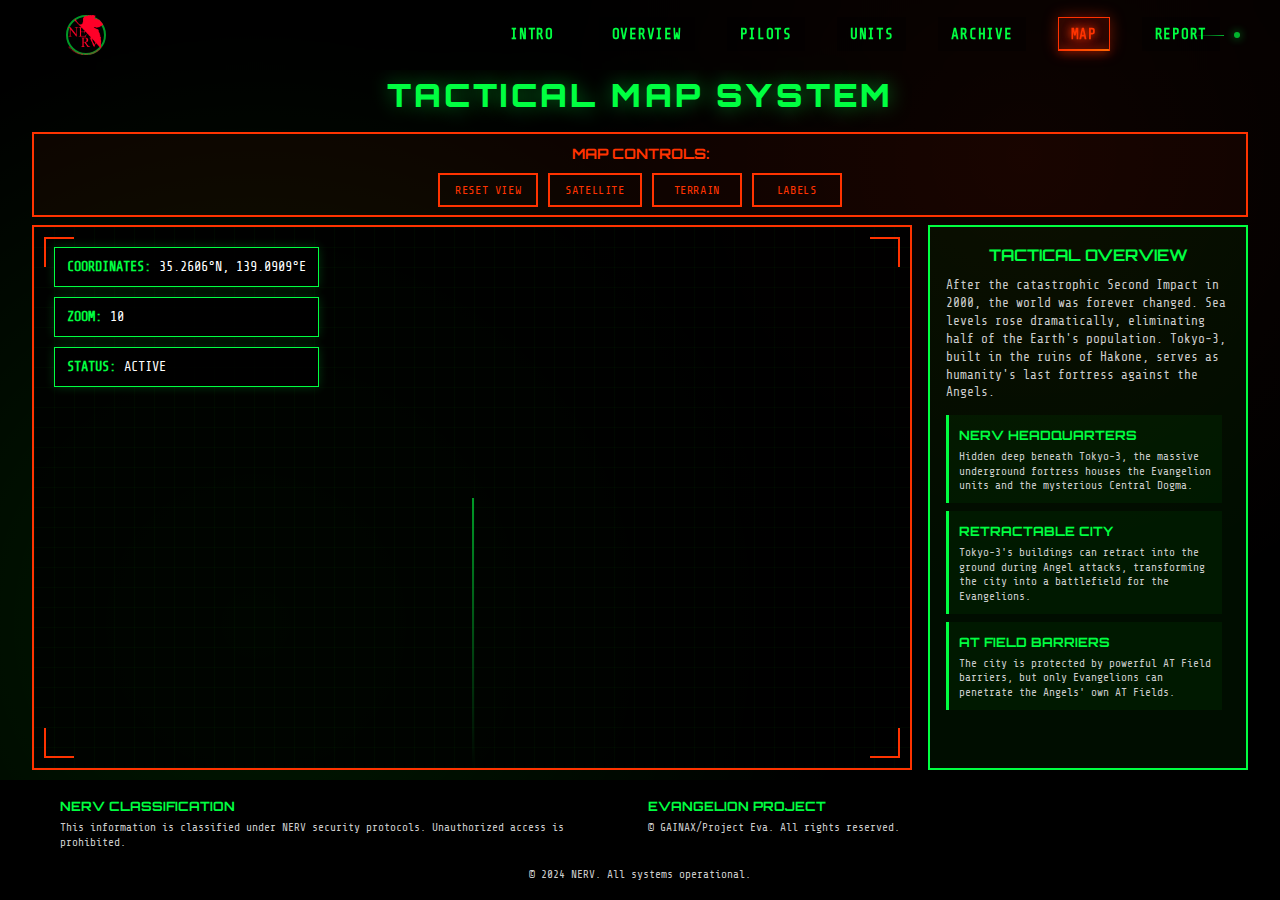
<file: map.html>
<!DOCTYPE html>
<html lang="en">
<head>
    <meta charset="UTF-8">
    <meta name="viewport" content="width=device-width, initial-scale=1.0">
    <title>TOKYO-3 MAP - Neon Genesis Evangelion</title>
    <link rel="icon" href="Media/favicon.ico" type="image/x-icon">
    
    <!-- Google Fonts -->
    <link href="https://fonts.googleapis.com/css2?family=Orbitron:wght@400;700;900&family=Share+Tech+Mono&display=swap" rel="stylesheet">
    
    <!-- Mapbox GL JS -->
    <link href='https://api.mapbox.com/mapbox-gl-js/v2.15.0/mapbox-gl.css' rel='stylesheet' />
    <script src='https://api.mapbox.com/mapbox-gl-js/v2.15.0/mapbox-gl.js'></script>
    
    <!-- CSS Files -->
    <link rel="stylesheet" href="css/variables.css">
    <link rel="stylesheet" href="css/base.css">
    <link rel="stylesheet" href="css/components.css">
    <link rel="stylesheet" href="css/navigation.css">
    <link rel="stylesheet" href="css/sections.css">
    <link rel="stylesheet" href="css/animations.css">
    <link rel="stylesheet" href="css/responsive.css">
    <link rel="stylesheet" href="css/footer.css">
    <link rel="stylesheet" href="css/map.css">
    
    <!-- Code Modal CSS -->
    <link rel="stylesheet" href="css/code-modal.css">
</head>
<body>
    <!-- Page Navigation -->
    <nav class="page-nav show" id="pageNav">
        <div class="nav-container">
            <div class="nav-logo">
                <img src="Media/nav.png" alt="NGE Logo" class="nav-logo-image">
                <div class="nav-logo-pulse"></div>
            </div>
            <div class="nav-menu">
                <ul class="nav-links">
                    <li><a href="index.html#hero" class="nav-link" data-section="hero" data-page="index">INTRO</a></li>
                    <li><a href="index.html#synopsis" class="nav-link" data-section="synopsis" data-page="index">OVERVIEW</a></li>
                    <li><a href="index.html#characters" class="nav-link" data-section="characters" data-page="index">PILOTS</a></li>
                    <li><a href="index.html#evas" class="nav-link" data-section="evas" data-page="index">UNITS</a></li>
                    <li><a href="episodes.html" class="nav-link" data-page="episodes">ARCHIVE</a></li>
                    <li><a href="map.html" class="nav-link active" data-page="map">MAP</a></li>
                    <li><a href="report.html" class="nav-link" data-page="report">REPORT</a></li>
                </ul>
                <div class="nav-indicator">
                    <div class="nav-indicator-line"></div>
                    <div class="nav-indicator-dot"></div>
                </div>
            </div>
            <button class="burger-menu" id="burgerMenu">
                <span class="burger-line"></span>
                <span class="burger-line"></span>
                <span class="burger-line"></span>
            </button>
        </div>
    </nav>

    <!-- Map Section -->
    <section class="map-section" id="mapSection">
        <div class="map-container">
            <div class="map-header">
                <h1 class="map-title">TACTICAL MAP SYSTEM</h1>
            
            </div>
            
            <div class="map-controls-top">
                <h4 class="controls-title">MAP CONTROLS:</h4>
                <div class="control-buttons">
                    <button class="control-btn" id="resetView">RESET VIEW</button>
                    <button class="control-btn" id="toggleSatellite">SATELLITE</button>
                    <button class="control-btn" id="toggleTerrain">TERRAIN</button>
                    <button class="control-btn" id="toggleLabels">LABELS</button>
                </div>
            </div>

            <div class="map-content">
                <div class="map-display">
                    <div id="mapboxMap" class="mapbox-container"></div>
                    <div class="map-overlay">
                        <div class="radar-grid"></div>
                        <div class="map-hud">
                            <div class="hud-element coordinates">
                                <span class="hud-label">COORDINATES:</span>
                                <span id="coordinates">35.2606°N, 139.0909°E</span>
                            </div>
                            <div class="hud-element zoom-level">
                                <span class="hud-label">ZOOM:</span>
                                <span id="zoomLevel">10</span>
                            </div>
                            <div class="hud-element status">
                                <span class="hud-label">STATUS:</span>
                                <span id="mapStatus">ACTIVE</span>
                            </div>
                        </div>
                        <div class="terminal-borders">
                            <div class="corner top-left"></div>
                            <div class="corner top-right"></div>
                            <div class="corner bottom-left"></div>
                            <div class="corner bottom-right"></div>
                        </div>
                    </div>
                </div>
                
                <div class="map-info">
                    <div class="info-panel">
                        <h3>TACTICAL OVERVIEW</h3>
                        <p>After the catastrophic Second Impact in 2000, the world was forever changed. Sea levels rose dramatically, eliminating half of the Earth's population. Tokyo-3, built in the ruins of Hakone, serves as humanity's last fortress against the Angels.</p>
                        
                        <div class="location-features">
                            <div class="feature-item">
                                <h4>NERV HEADQUARTERS</h4>
                                <p>Hidden deep beneath Tokyo-3, the massive underground fortress houses the Evangelion units and the mysterious Central Dogma.</p>
                            </div>
                            <div class="feature-item">
                                <h4>RETRACTABLE CITY</h4>
                                <p>Tokyo-3's buildings can retract into the ground during Angel attacks, transforming the city into a battlefield for the Evangelions.</p>
                            </div>
                            <div class="feature-item">
                                <h4>AT FIELD BARRIERS</h4>
                                <p>The city is protected by powerful AT Field barriers, but only Evangelions can penetrate the Angels' own AT Fields.</p>
                            </div>
                        </div>
                    </div>
                </div>
            </div>
        </div>
    </section>

    <!-- Footer -->
    <footer class="footer">
        <div class="container">
            <div class="footer-content">
                <div class="footer-section">
                    <h4>NERV CLASSIFICATION</h4>
                    <p>This information is classified under NERV security protocols. Unauthorized access is prohibited.</p>
                </div>
                <div class="footer-section">
                    <h4>EVANGELION PROJECT</h4>
                    <p>© GAINAX/Project Eva. All rights reserved.</p>
                </div>
            </div>
            <div class="footer-bottom">
                <p>&copy; 2024 NERV. All systems operational.</p>
            </div>
        </div>
    </footer>

    <script src="map.js"></script>
    <script src="js/code-modal.js"></script>
</body>
</html>
</file>
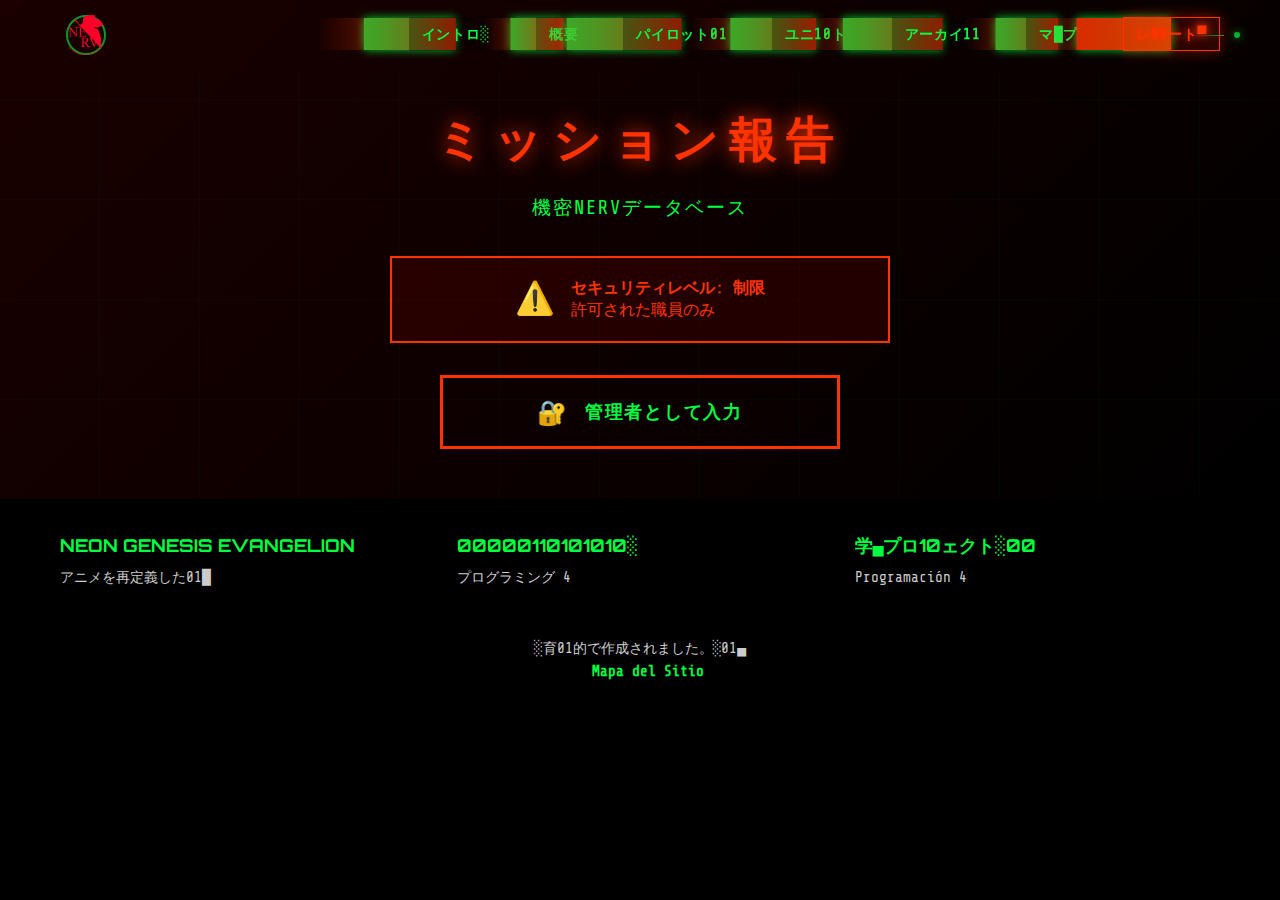
<file: report.html>
<!DOCTYPE html>
<html lang="en">
<head>
    <meta charset="UTF-8">
    <meta name="viewport" content="width=device-width, initial-scale=1.0">
    <title>Mission Report - NERV Database</title>
    <link rel="icon" type="image/x-icon" href="Media/favicon.ico">
    <!-- Core CSS Files -->
    <link rel="stylesheet" href="css/variables.css">
    <link rel="stylesheet" href="css/base.css">
    <link rel="stylesheet" href="css/animations.css">
    
    <!-- Component CSS Files -->
    <link rel="stylesheet" href="css/navigation.css">
    <link rel="stylesheet" href="css/sections.css">
    <link rel="stylesheet" href="css/contact.css">
    <link rel="stylesheet" href="css/report.css">
    <link rel="stylesheet" href="css/footer.css">
    
    <!-- Responsive CSS -->
    <link rel="stylesheet" href="css/responsive.css">
    <link href="https://fonts.googleapis.com/css2?family=Orbitron:wght@400;700;900&family=Share+Tech+Mono&display=swap" rel="stylesheet">
</head>
<body class="report-page">
    <!-- Page Navigation -->
    <nav class="page-nav show" id="pageNav">
        <div class="nav-container">
            <div class="nav-logo">
                <img src="Media/nav.png" alt="NGE Logo" class="nav-logo-image">
                <div class="nav-logo-pulse"></div>
            </div>
            
            <!-- Burger Menu Button -->
            <button class="burger-menu" id="burgerMenu" aria-label="Toggle navigation menu">
                <span class="burger-line"></span>
                <span class="burger-line"></span>
                <span class="burger-line"></span>
            </button>
            
            <!-- Navigation Menu -->
            <div class="nav-menu" id="navMenu">
                <ul class="nav-links">
                    <li><a href="index.html#hero" class="nav-link" data-section="hero" data-page="index" data-translate="nav-intro">イントロ</a></li>
                    <li><a href="index.html#synopsis" class="nav-link" data-section="synopsis" data-page="index" data-translate="nav-overview">概要</a></li>
                    <li><a href="index.html#characters" class="nav-link" data-section="characters" data-page="index" data-translate="nav-pilots">パイロット</a></li>
                    <li><a href="index.html#evas" class="nav-link" data-section="evas" data-page="index" data-translate="nav-units">ユニット</a></li>
                    <li><a href="episodes.html" class="nav-link" data-page="episodes" data-translate="nav-archive">アーカイブ</a></li>
                    <li><a href="map.html" class="nav-link" data-page="map" data-translate="nav-map">マップ</a></li>
                    <li><a href="report.html" class="nav-link active" data-page="report" data-translate="nav-report">レポート</a></li>
                </ul>
                <div class="nav-indicator">
                    <div class="nav-indicator-line"></div>
                    <div class="nav-indicator-dot"></div>
                </div>
            </div>
        </div>
    </nav>

    <!-- Report Header -->
    <section class="report-header">
        <div class="container">
            <div class="report-header-content">
                <h1 class="report-title" data-translate="mission-report">ミッションレポート</h1>
                <p class="report-subtitle" data-translate="classified-nerv">NERV機密データベース</p>
                <div class="report-warning">
                    <div class="warning-icon">⚠️</div>
                    <div class="warning-text">
                        <strong data-translate="security-level">セキュリティレベル: 制限</strong><br>
                        <span data-translate="authorized-only">許可された職員のみ</span>
                    </div>
                </div>
                <button class="admin-access-btn header-admin-btn" id="adminAccessBtn">
                    <span class="btn-icon">🔐</span>
                    <span class="btn-text" data-translate="enter-admin">管理者として入力</span>
                    <div class="btn-glow"></div>
                </button>
            </div>
        </div>
    </section>


    <!-- Modal Overlay -->
    <div class="modal-overlay" id="modalOverlay">
        <div class="modal-container">
            <div class="nerv-terminal modal-terminal">
                <div class="terminal-header">
                    <div class="terminal-status">
                        <span class="status-indicator active"></span>
                        <span class="status-text">SESIÓN DE ADMINISTRADOR ACTIVA</span>
                    </div>
                    <div class="terminal-id">ID_TERMINAL: MAGI-01</div>
                    <button class="modal-close" id="modalClose">&times;</button>
                </div>
                
                <div class="modal-content">
                    <div class="modal-header">
                        <h3 class="modal-title">FORMULARIO DE EVALUACIÓN DE PILOTO</h3>
                        <div class="access-granted">
                            <span class="access-icon">✓</span>
                            <span class="access-text">ACCESO CONCEDIDO</span>
                        </div>
                    </div>
                    
                    <form class="review-form nerv-form" id="reviewForm">
                        <div class="form-group">
                            <label for="reviewerName">DESIGNACIÓN DE PILOTO</label>
                            <input type="text" id="reviewerName" name="reviewerName" placeholder="Ingresar nombre del piloto..." required>
                        </div>
                        <div class="form-group">
                            <label for="reviewRating">RATIO DE SINCRONIZACIÓN (1-10)</label>
                            <select id="reviewRating" name="reviewRating" required>
                                <option value="">Seleccionar Ratio Sinc</option>
                                <option value="10">10 - Sincronización Perfecta</option>
                                <option value="9">9 - Rendimiento Excepcional</option>
                                <option value="8">8 - Compatibilidad Superior</option>
                                <option value="7">7 - Sinc Por Encima del Promedio</option>
                                <option value="6">6 - Rendimiento Aceptable</option>
                                <option value="5">5 - Línea Base Estándar</option>
                                <option value="4">4 - Por Debajo de las Expectativas</option>
                                <option value="3">3 - Sincronización Pobre</option>
                                <option value="2">2 - Problemas Críticos</option>
                                <option value="1">1 - Rechazo del Sistema</option>
                            </select>
                        </div>
                        <div class="form-group">
                            <label for="reviewText">DETALLES DEL REPORTE DE MISIÓN</label>
                            <textarea id="reviewText" name="reviewText" rows="6" placeholder="Ingresar análisis detallado de misión y evaluación del piloto..." required></textarea>
                        </div>
                        <button type="submit" class="submit-btn nerv-submit">
                            <span class="btn-text">TRANSMITIR AL SISTEMA MAGI</span>
                            <div class="btn-loader"></div>
                        </button>
                    </form>
                </div>
                
                <div class="terminal-footer">
                    <div class="terminal-info">
                        <div class="info-item">
                            <span class="info-label">CLASIFICACIÓN:</span>
                            <span class="info-value">ALTO SECRETO</span>
                        </div>
                        <div class="info-item">
                            <span class="info-label">AUTORIZACIÓN:</span>
                            <span class="info-value">NIVEL 7</span>
                        </div>
                        <div class="info-item">
                            <span class="info-label">UBICACIÓN:</span>
                            <span class="info-value">TOKYO-3</span>
                        </div>
                    </div>
                </div>
            </div>
        </div>
    </div>

    <!-- Footer -->
    <footer class="footer">
        <div class="container">
            <div class="footer-content">
                <div class="footer-section">
                    <h3>NEON GENESIS EVANGELION</h3>
                    <p>Una serie icónica que redefinió el anime</p>
                </div>
                <div class="footer-section">
                    <h3>DESARROLLADOR</h3>
                    <p>Agustin Citti</p>
                </div>
                <div class="footer-section">
                    <h3>PROYECTO ACADÉMICO</h3>
                    <p>Programación 4</p>
                </div>
            </div>
            <div class="footer-bottom">
                <p>&copy; 2025 Evangelion Landing Page. Creado con fines educativos.</p>
                <p><a href="sitemap.html" class="sitemap-footer-link">Mapa del Sitio</a></p>
            </div>
        </div>
    </footer>

    <script src="translations.js"></script>
    <script src="report.js"></script>
</body>
</html>
</file>
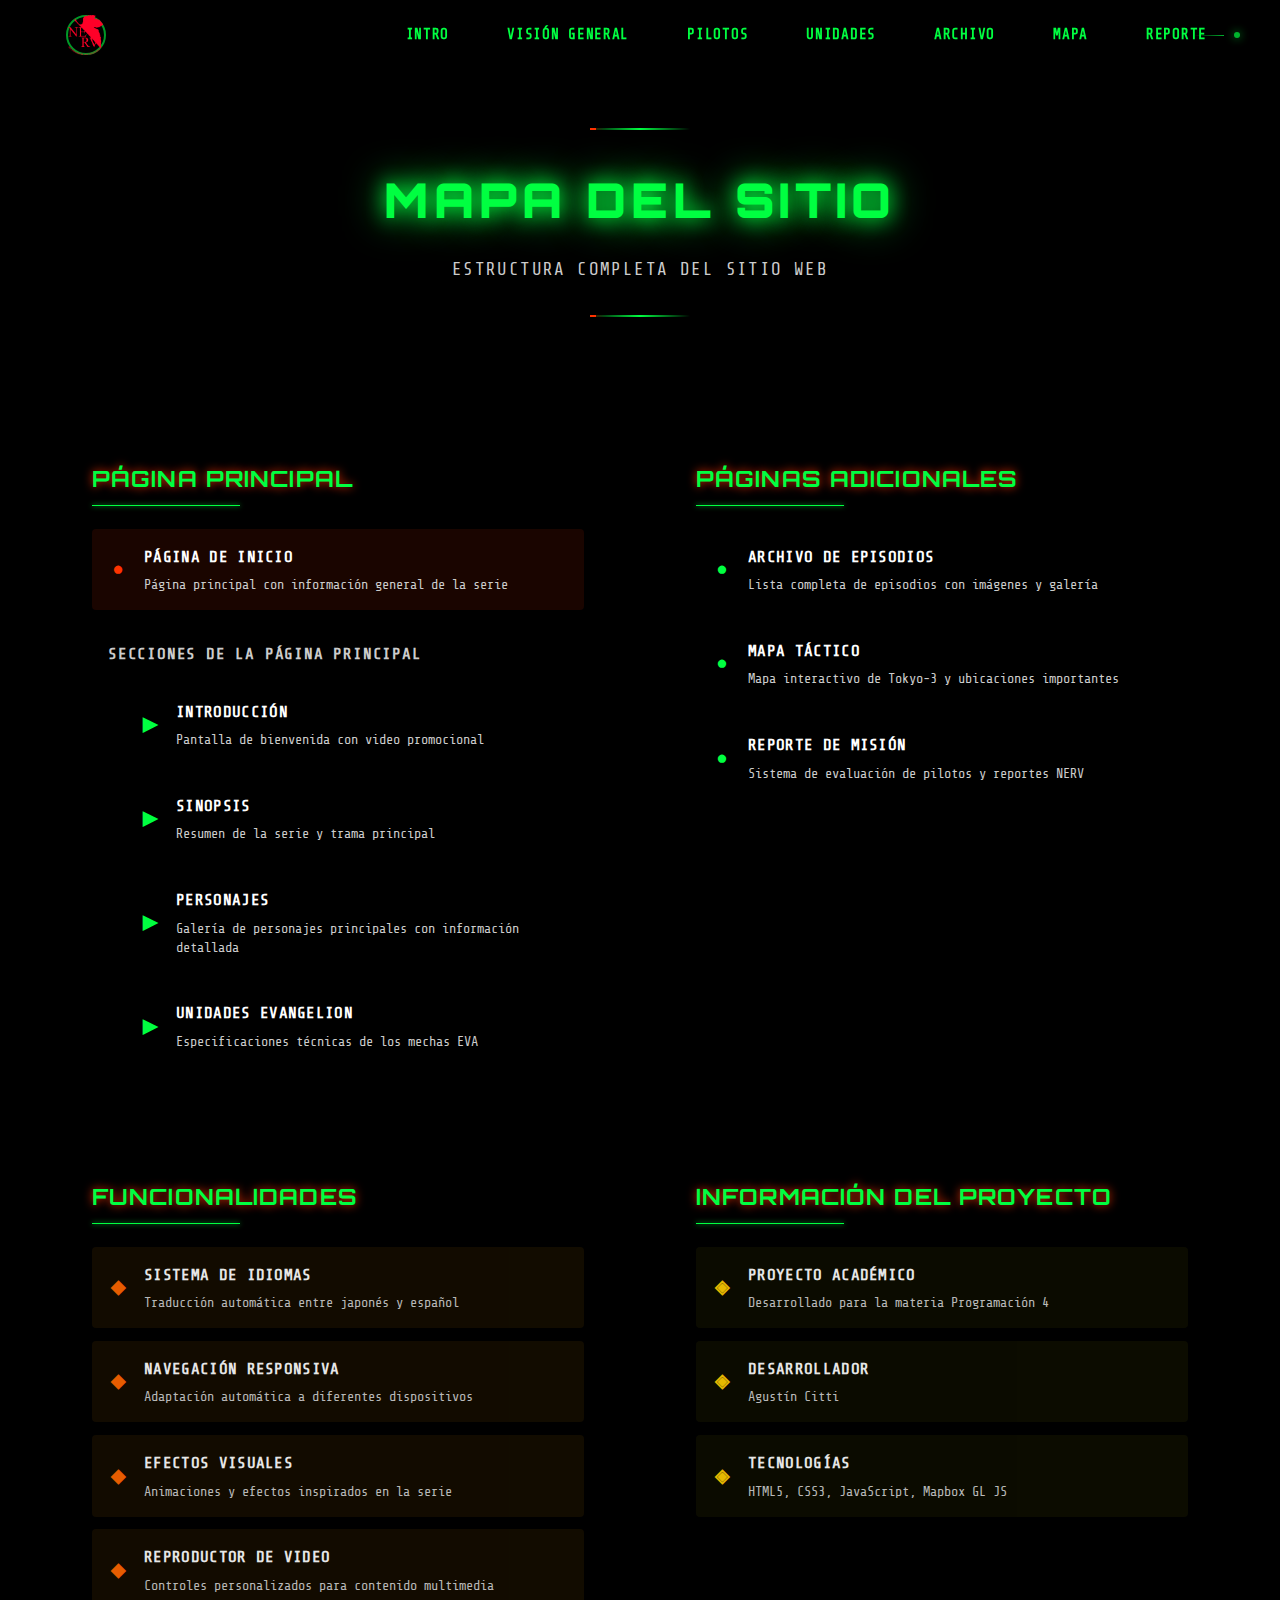
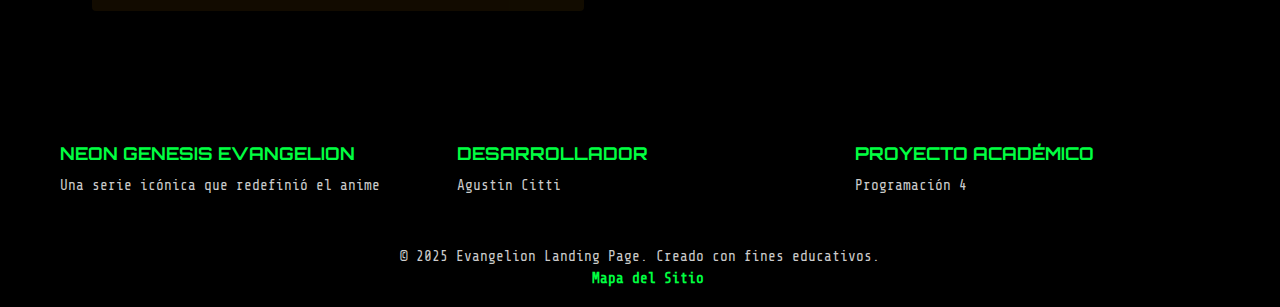
<file: sitemap.html>
<!DOCTYPE html>
<html lang="es">
<head>
    <meta charset="UTF-8">
    <meta name="viewport" content="width=device-width, initial-scale=1.0">
    <title>Mapa del Sitio - Neon Genesis Evangelion</title>
    <link rel="icon" type="image/x-icon" href="Media/favicon.ico">
    <!-- Core CSS Files -->
    <link rel="stylesheet" href="css/variables.css">
    <link rel="stylesheet" href="css/base.css">
    <link rel="stylesheet" href="css/animations.css">
    
    <!-- Component CSS Files -->
    <link rel="stylesheet" href="css/navigation.css">
    <link rel="stylesheet" href="css/sections.css">
    <link rel="stylesheet" href="css/components.css">
    <link rel="stylesheet" href="css/footer.css">
    <link rel="stylesheet" href="css/sitemap.css">
    
    <!-- Responsive CSS -->
    <link rel="stylesheet" href="css/responsive.css">
    <link href="https://fonts.googleapis.com/css2?family=Orbitron:wght@400;700;900&family=Share+Tech+Mono&display=swap" rel="stylesheet">
</head>
<body class="sitemap-page">
    <!-- Page Navigation -->
    <nav class="page-nav show" id="pageNav">
        <div class="nav-container">
            <div class="nav-logo">
                <img src="Media/nav.png" alt="NGE Logo" class="nav-logo-image">
                <div class="nav-logo-pulse"></div>
            </div>
            
            <!-- Burger Menu Button -->
            <button class="burger-menu" id="burgerMenu" aria-label="Toggle navigation">
                <span class="burger-line"></span>
                <span class="burger-line"></span>
                <span class="burger-line"></span>
            </button>
            
            <!-- Navigation Menu -->
            <div class="nav-menu" id="navMenu">
                <ul class="nav-links">
                    <li><a href="index.html#hero" class="nav-link" data-section="hero" data-page="index">INTRO</a></li>
                    <li><a href="index.html#synopsis" class="nav-link" data-section="synopsis" data-page="index">VISIÓN GENERAL</a></li>
                    <li><a href="index.html#characters" class="nav-link" data-section="characters" data-page="index">PILOTOS</a></li>
                    <li><a href="index.html#evas" class="nav-link" data-section="evas" data-page="index">UNIDADES</a></li>
                    <li><a href="episodes.html" class="nav-link" data-page="episodes">ARCHIVO</a></li>
                    <li><a href="map.html" class="nav-link" data-page="map">MAPA</a></li>
                    <li><a href="report.html" class="nav-link" data-page="report">REPORTE</a></li>
                </ul>
                <div class="nav-indicator">
                    <div class="nav-indicator-line"></div>
                    <div class="nav-indicator-dot"></div>
                </div>
            </div>
        </div>
    </nav>

    <!-- Main Content -->
    <main class="sitemap-main">
        <div class="container">
            <!-- Header Section -->
            <section class="sitemap-header">
                <div class="section-border"></div>
                <h1 class="sitemap-title">MAPA DEL SITIO</h1>
                <p class="sitemap-subtitle">ESTRUCTURA COMPLETA DEL SITIO WEB</p>
                <div class="section-border"></div>
            </section>

            <!-- Site Map Content -->
            <section class="sitemap-content">
                <div class="sitemap-grid">
                    <!-- Página Principal -->
                    <div class="sitemap-section">
                        <h2 class="section-title">PÁGINA PRINCIPAL</h2>
                        <div class="sitemap-links">
                            <a href="index.html" class="sitemap-link main-page">
                                <span class="link-icon">●</span>
                                <div class="link-content">
                                    <span class="link-title">Página de Inicio</span>
                                    <span class="link-desc">Página principal con información general de la serie</span>
                                </div>
                            </a>
                        </div>
                        
                        <h3 class="subsection-title">SECCIONES DE LA PÁGINA PRINCIPAL</h3>
                        <div class="sitemap-links subsections">
                            <a href="index.html#hero" class="sitemap-link">
                                <span class="link-icon">▶</span>
                                <div class="link-content">
                                    <span class="link-title">Introducción</span>
                                    <span class="link-desc">Pantalla de bienvenida con video promocional</span>
                                </div>
                            </a>
                            <a href="index.html#synopsis" class="sitemap-link">
                                <span class="link-icon">▶</span>
                                <div class="link-content">
                                    <span class="link-title">Sinopsis</span>
                                    <span class="link-desc">Resumen de la serie y trama principal</span>
                                </div>
                            </a>
                            <a href="index.html#characters" class="sitemap-link">
                                <span class="link-icon">▶</span>
                                <div class="link-content">
                                    <span class="link-title">Personajes</span>
                                    <span class="link-desc">Galería de personajes principales con información detallada</span>
                                </div>
                            </a>
                            <a href="index.html#evas" class="sitemap-link">
                                <span class="link-icon">▶</span>
                                <div class="link-content">
                                    <span class="link-title">Unidades Evangelion</span>
                                    <span class="link-desc">Especificaciones técnicas de los mechas EVA</span>
                                </div>
                            </a>
                        </div>
                    </div>

                    <!-- Páginas Adicionales -->
                    <div class="sitemap-section">
                        <h2 class="section-title">PÁGINAS ADICIONALES</h2>
                        <div class="sitemap-links">
                            <a href="episodes.html" class="sitemap-link">
                                <span class="link-icon">●</span>
                                <div class="link-content">
                                    <span class="link-title">Archivo de Episodios</span>
                                    <span class="link-desc">Lista completa de episodios con imágenes y galería</span>
                                </div>
                            </a>
                            <a href="map.html" class="sitemap-link">
                                <span class="link-icon">●</span>
                                <div class="link-content">
                                    <span class="link-title">Mapa Táctico</span>
                                    <span class="link-desc">Mapa interactivo de Tokyo-3 y ubicaciones importantes</span>
                                </div>
                            </a>
                            <a href="report.html" class="sitemap-link">
                                <span class="link-icon">●</span>
                                <div class="link-content">
                                    <span class="link-title">Reporte de Misión</span>
                                    <span class="link-desc">Sistema de evaluación de pilotos y reportes NERV</span>
                                </div>
                            </a>
                        </div>
                    </div>

                    <!-- Funcionalidades -->
                    <div class="sitemap-section">
                        <h2 class="section-title">FUNCIONALIDADES</h2>
                        <div class="sitemap-links">
                            <div class="sitemap-link feature">
                                <span class="link-icon">◆</span>
                                <div class="link-content">
                                    <span class="link-title">Sistema de Idiomas</span>
                                    <span class="link-desc">Traducción automática entre japonés y español</span>
                                </div>
                            </div>
                            <div class="sitemap-link feature">
                                <span class="link-icon">◆</span>
                                <div class="link-content">
                                    <span class="link-title">Navegación Responsiva</span>
                                    <span class="link-desc">Adaptación automática a diferentes dispositivos</span>
                                </div>
                            </div>
                            <div class="sitemap-link feature">
                                <span class="link-icon">◆</span>
                                <div class="link-content">
                                    <span class="link-title">Efectos Visuales</span>
                                    <span class="link-desc">Animaciones y efectos inspirados en la serie</span>
                                </div>
                            </div>
                            <div class="sitemap-link feature">
                                <span class="link-icon">◆</span>
                                <div class="link-content">
                                    <span class="link-title">Reproductor de Video</span>
                                    <span class="link-desc">Controles personalizados para contenido multimedia</span>
                                </div>
                            </div>
                        </div>
                    </div>

                    <!-- Información del Proyecto -->
                    <div class="sitemap-section">
                        <h2 class="section-title">INFORMACIÓN DEL PROYECTO</h2>
                        <div class="sitemap-links">
                            <div class="sitemap-link info">
                                <span class="link-icon">◈</span>
                                <div class="link-content">
                                    <span class="link-title">Proyecto Académico</span>
                                    <span class="link-desc">Desarrollado para la materia Programación 4</span>
                                </div>
                            </div>
                            <div class="sitemap-link info">
                                <span class="link-icon">◈</span>
                                <div class="link-content">
                                    <span class="link-title">Desarrollador</span>
                                    <span class="link-desc">Agustín Citti</span>
                                </div>
                            </div>
                            <div class="sitemap-link info">
                                <span class="link-icon">◈</span>
                                <div class="link-content">
                                    <span class="link-title">Tecnologías</span>
                                    <span class="link-desc">HTML5, CSS3, JavaScript, Mapbox GL JS</span>
                                </div>
                            </div>
                        </div>
                    </div>
                </div>
            </section>
        </div>
    </main>

    <!-- Footer -->
    <footer class="footer">
        <div class="container">
            <div class="footer-content">
                <div class="footer-section">
                    <h3>NEON GENESIS EVANGELION</h3>
                    <p>Una serie icónica que redefinió el anime</p>
                </div>
                <div class="footer-section">
                    <h3>DESARROLLADOR</h3>
                    <p>Agustin Citti</p>
                </div>
                <div class="footer-section">
                    <h3>PROYECTO ACADÉMICO</h3>
                    <p>Programación 4</p>
                </div>
            </div>
            <div class="footer-bottom">
                <p>&copy; 2025 Evangelion Landing Page. Creado con fines educativos.</p>
                <p><a href="sitemap.html" class="sitemap-footer-link">Mapa del Sitio</a></p>
            </div>
        </div>
    </footer>

    <script src="script.js"></script>
</body>
</html>
</file>
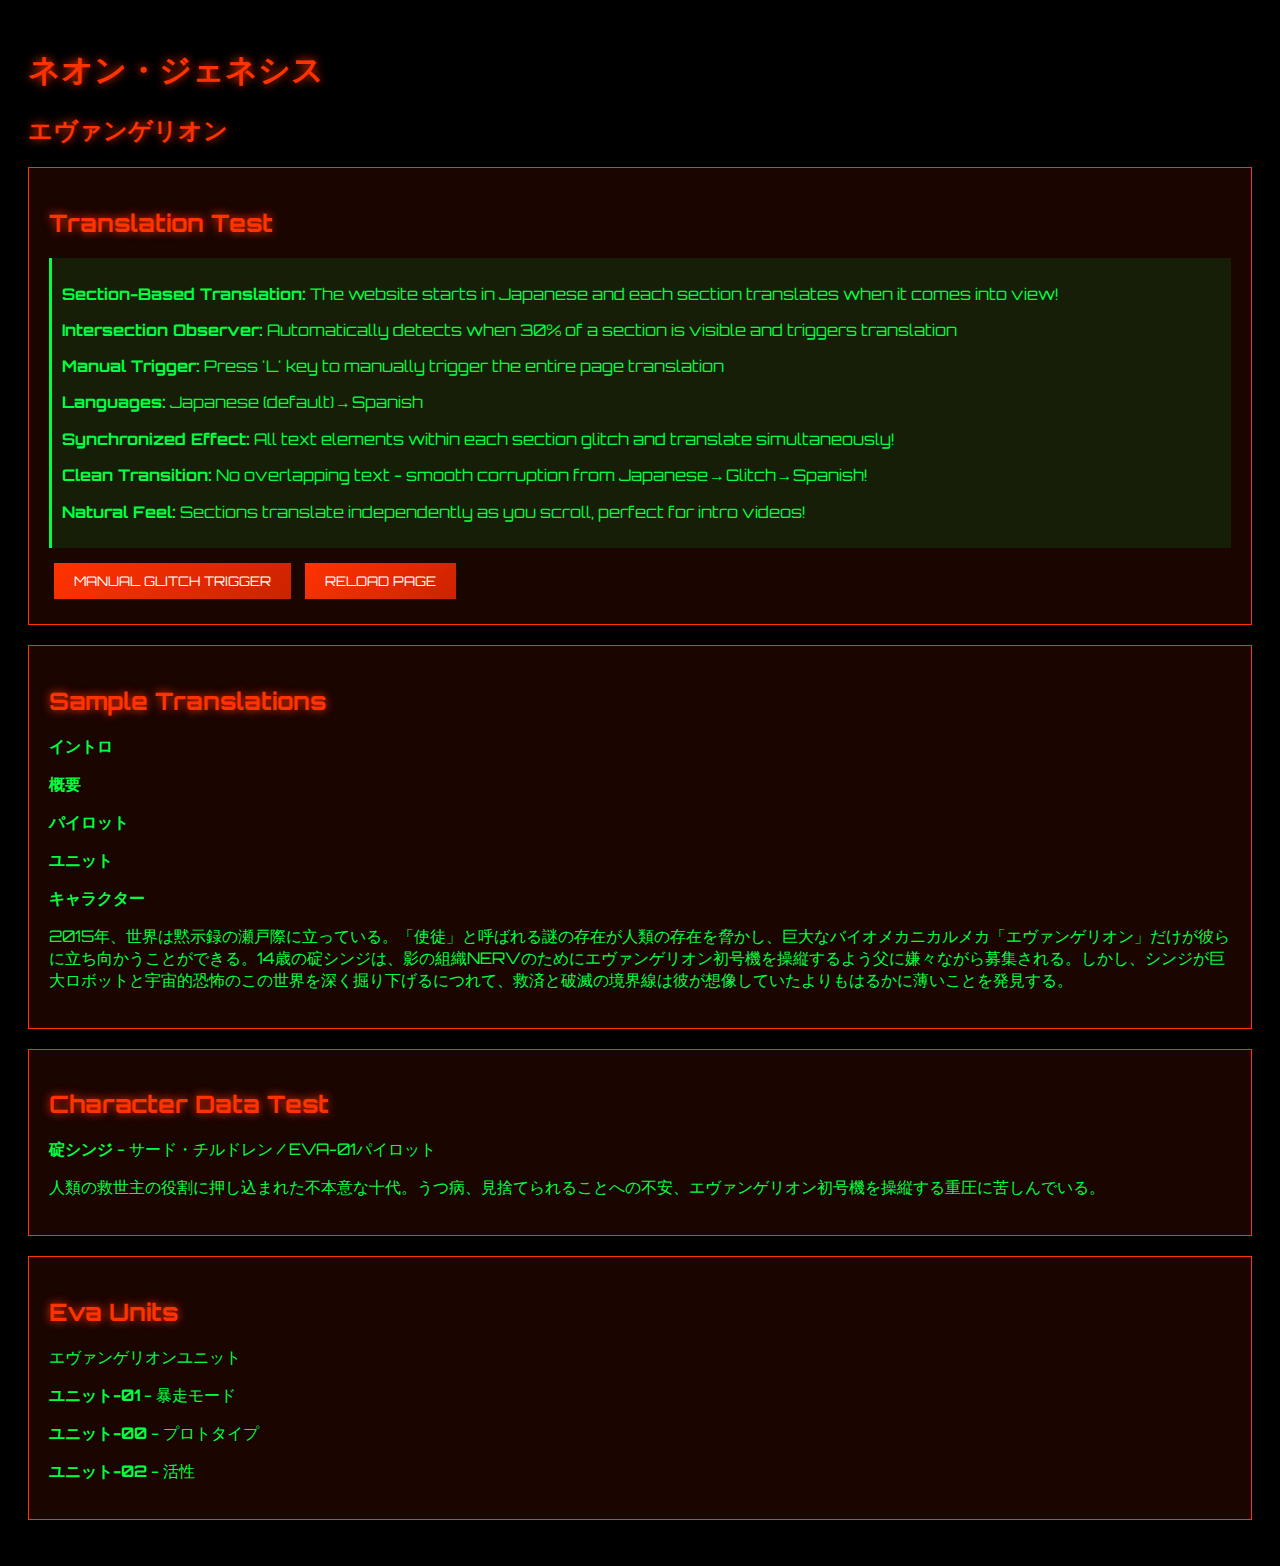
<file: test.html>
<!DOCTYPE html>
<html lang="ja">
<head>
    <meta charset="UTF-8">
    <meta name="viewport" content="width=device-width, initial-scale=1.0">
    <title>Translation Test - Evangelion</title>
    <style>
        body {
            font-family: 'Orbitron', monospace;
            background: #000;
            color: #00ff41;
            padding: 20px;
            min-height: 100vh;
        }
        .test-section {
            margin: 20px 0;
            padding: 20px;
            border: 1px solid #ff3300;
            background: rgba(255, 51, 0, 0.1);
        }
        h1, h2 {
            color: #ff3300;
            text-shadow: 0 0 10px #ff3300;
        }
        .info {
            background: rgba(0, 255, 65, 0.1);
            padding: 10px;
            margin: 10px 0;
            border-left: 3px solid #00ff41;
        }
        button {
            background: linear-gradient(135deg, #ff3300, #cc2200);
            color: white;
            border: none;
            padding: 10px 20px;
            margin: 5px;
            font-family: 'Orbitron', monospace;
            cursor: pointer;
            text-transform: uppercase;
        }
        button:hover {
            background: linear-gradient(135deg, #ff6600, #ff3300);
        }
    </style>
    <link href="https://fonts.googleapis.com/css2?family=Orbitron:wght@400;700;900&display=swap" rel="stylesheet">
</head>
<body>
    <h1 data-translate="neon-genesis">ネオン・ジェネシス</h1>
    <h2 data-translate="evangelion">エヴァンゲリオン</h2>

    <div class="test-section">
        <h2>Translation Test</h2>
        <div class="info">
            <p><strong>Section-Based Translation:</strong> The website starts in Japanese and each section translates when it comes into view!</p>
            <p><strong>Intersection Observer:</strong> Automatically detects when 30% of a section is visible and triggers translation</p>
            <p><strong>Manual Trigger:</strong> Press 'L' key to manually trigger the entire page translation</p>
            <p><strong>Languages:</strong> Japanese (default) → Spanish</p>
            <p><strong>Synchronized Effect:</strong> All text elements within each section glitch and translate simultaneously!</p>
            <p><strong>Clean Transition:</strong> No overlapping text - smooth corruption from Japanese → Glitch → Spanish!</p>
            <p><strong>Natural Feel:</strong> Sections translate independently as you scroll, perfect for intro videos!</p>
        </div>
        
        <button onclick="manualTrigger()">Manual Glitch Trigger</button>
        <button onclick="location.reload()">Reload Page</button>
    </div>

    <div class="test-section">
        <h2>Sample Translations</h2>
        <p><strong data-translate="nav-intro">イントロ</strong></p>
        <p><strong data-translate="nav-overview">概要</strong></p>
        <p><strong data-translate="nav-pilots">パイロット</strong></p>
        <p><strong data-translate="nav-units">ユニット</strong></p>
        <p><strong data-translate="characters">キャラクター</strong></p>
        <p data-translate="synopsis-text">2015年、世界は黙示録の瀬戸際に立っている。「使徒」と呼ばれる謎の存在が人類の存在を脅かし、巨大なバイオメカニカルメカ「エヴァンゲリオン」だけが彼らに立ち向かうことができる。</p>
    </div>

    <div class="test-section">
        <h2>Character Data Test</h2>
        <p><strong data-translate="shinji-ikari">碇シンジ</strong> - <span data-translate="shinji-role">サード・チルドレン / EVA-01パイロット</span></p>
        <p><span data-translate="shinji-description">人類の救世主の役割に押し込まれた不本意な十代。うつ病、見捨てられることへの不安、エヴァンゲリオン初号機を操縦する重圧に苦しんでいる。</span></p>
    </div>

    <div class="test-section">
        <h2>Eva Units</h2>
        <p data-translate="evangelion-units">エヴァンゲリオンユニット</p>
        <p><strong data-translate="unit-01">ユニット-01</strong> - <span data-translate="eva-berserk">暴走モード</span></p>
        <p><strong data-translate="unit-00">ユニット-00</strong> - <span data-translate="eva-prototype">プロトタイプ</span></p>
        <p><strong data-translate="unit-02">ユニット-02</strong> - <span data-translate="eva-active">活性</span></p>
    </div>

    <script src="translations.js"></script>
    <script>
        function manualTrigger() {
            if (window.languageSystem) {
                window.languageSystem.manualTrigger();
            } else {
                alert('Language system not yet loaded. Please wait a moment and try again.');
            }
        }

        // Status display
        setTimeout(() => {
            const status = document.createElement('div');
            status.className = 'info';
            status.innerHTML = `
                <h3>System Status</h3>
                <p>Language System: ${window.languageSystem ? 'Loaded' : 'Loading...'}</p>
                <p>Current Language: ${window.languageSystem ? window.languageSystem.currentLanguage : 'Unknown'}</p>
                <p>Translations Available: ${typeof translations !== 'undefined' ? Object.keys(translations).join(', ') : 'Loading...'}</p>
            `;
            document.body.appendChild(status);
        }, 1000);
    </script>
</body>
</html>
</file>
<file: css/base.css>
/* ===== BASE STYLES ===== */
body {
    font-family: 'Share Tech Mono', monospace;
    background: var(--background-dark);
    color: var(--text-primary);
    line-height: 1.6;
    overflow-x: hidden;
    animation: pageLoad 0.8s ease-out;
}

/* ===== CUSTOM SCROLLBAR - HUD STYLE ===== */
/* Webkit Scrollbar (Chrome, Safari, Edge) */
::-webkit-scrollbar {
    width: 16px;
    background: rgba(0, 0, 0, 0.9);
}

::-webkit-scrollbar-track {
    background: linear-gradient(180deg, rgba(0, 0, 0, 0.9), rgba(51, 0, 0, 0.3));
    border: 1px solid var(--terminal-green);
    border-radius: 0;
    box-shadow: inset 0 0 10px rgba(0, 0, 0, 0.8);
    position: relative;
}

::-webkit-scrollbar-track::before {
    content: '';
    position: absolute;
    top: 0;
    left: 0;
    right: 0;
    bottom: 0;
    background: repeating-linear-gradient(
        180deg,
        transparent,
        transparent 8px,
        rgba(0, 255, 65, 0.1) 8px,
        rgba(0, 255, 65, 0.1) 10px
    );
    pointer-events: none;
}

::-webkit-scrollbar-thumb {
    background: linear-gradient(
        180deg,
        var(--primary-red) 0%,
        var(--secondary-red) 50%,
        var(--primary-red) 100%
    );
    border: 2px solid var(--terminal-green);
    border-radius: 0;
    box-shadow: 
        0 0 15px rgba(255, 51, 0, 0.6),
        inset 0 0 5px rgba(0, 255, 65, 0.3);
    position: relative;
    transition: all 0.3s ease;
}

::-webkit-scrollbar-thumb:hover {
    background: linear-gradient(
        180deg,
        var(--neon-orange) 0%,
        var(--primary-red) 50%,
        var(--neon-orange) 100%
    );
    box-shadow: 
        0 0 25px rgba(255, 51, 0, 0.8),
        inset 0 0 8px rgba(0, 255, 65, 0.5);
    border-color: var(--muted-green);
}

::-webkit-scrollbar-thumb:active {
    background: var(--terminal-green);
    box-shadow: 
        0 0 30px rgba(0, 255, 65, 0.9),
        inset 0 0 10px rgba(255, 51, 0, 0.4);
}

::-webkit-scrollbar-corner {
    background: rgba(0, 0, 0, 0.9);
    border: 1px solid var(--terminal-green);
}

/* Firefox Scrollbar */
* {
    scrollbar-width: thin;
    scrollbar-color: var(--primary-red) rgba(0, 0, 0, 0.9);
}

.container {
    max-width: 1200px;
    margin: 0 auto;
    padding: 0 20px;
}

/* ===== PAGE TRANSITIONS ===== */
@keyframes pageLoad {
    0% {
        opacity: 0;
        transform: translateY(20px);
    }
    100% {
        opacity: 1;
        transform: translateY(0);
    }
}

.page-transition {
    position: fixed;
    top: 0;
    left: 0;
    width: 100%;
    height: 100%;
    background: linear-gradient(135deg, var(--background-dark), var(--background-darker));
    z-index: 10000;
    opacity: 0;
    pointer-events: none;
    transition: opacity 0.5s ease;
}

.page-transition.active {
    opacity: 1;
    pointer-events: all;
}
</file>
<file: css/components.css>
/* ===== CUSTOM SCROLLBAR - HUD STYLE ===== */
/* Webkit Scrollbar (Chrome, Safari, Edge) */
::-webkit-scrollbar {
    width: 16px;
    background: rgba(0, 0, 0, 0.9);
}

::-webkit-scrollbar-track {
    background: linear-gradient(180deg, rgba(0, 0, 0, 0.9), rgba(51, 0, 0, 0.3));
    border: 1px solid var(--terminal-green);
    border-radius: 0;
    box-shadow: inset 0 0 10px rgba(0, 0, 0, 0.8);
    position: relative;
}

::-webkit-scrollbar-track::before {
    content: '';
    position: absolute;
    top: 0;
    left: 0;
    right: 0;
    bottom: 0;
    background: repeating-linear-gradient(
        180deg,
        transparent,
        transparent 8px,
        rgba(0, 255, 65, 0.1) 8px,
        rgba(0, 255, 65, 0.1) 10px
    );
    pointer-events: none;
}

::-webkit-scrollbar-thumb {
    background: linear-gradient(
        180deg,
        var(--primary-red) 0%,
        var(--secondary-red) 50%,
        var(--primary-red) 100%
    );
    border: 2px solid var(--terminal-green);
    border-radius: 0;
    box-shadow: 
        0 0 15px rgba(255, 51, 0, 0.6),
        inset 0 0 5px rgba(0, 255, 65, 0.3);
    position: relative;
    transition: all 0.3s ease;
}

::-webkit-scrollbar-thumb:hover {
    background: linear-gradient(
        180deg,
        var(--neon-orange) 0%,
        var(--primary-red) 50%,
        var(--neon-orange) 100%
    );
    box-shadow: 
        0 0 25px rgba(255, 51, 0, 0.8),
        inset 0 0 8px rgba(0, 255, 65, 0.5);
    border-color: var(--muted-green);
}

::-webkit-scrollbar-thumb:active {
    background: var(--terminal-green);
    box-shadow: 
        0 0 30px rgba(0, 255, 65, 0.9),
        inset 0 0 10px rgba(255, 51, 0, 0.4);
}

::-webkit-scrollbar-corner {
    background: rgba(0, 0, 0, 0.9);
    border: 1px solid var(--terminal-green);
}

/* Firefox Scrollbar */
* {
    scrollbar-width: thin;
    scrollbar-color: var(--primary-red) rgba(0, 0, 0, 0.9);
}

/* ===== MINI VIDEO PLAYER ===== */
.mini-video-container {
    position: fixed;
    bottom: 20px;
    left: 20px;
    width: 300px;
    height: 170px;
    z-index: 10000;
    opacity: 0;
    transform: translateX(-100%);
    transition: all 0.5s ease;
    pointer-events: none;
}

.mini-video-container.show {
    opacity: 1;
    transform: translateX(0);
    pointer-events: all;
}

.mini-video {
    width: 100%;
    height: 100%;
    object-fit: cover;
    border: 2px solid var(--primary-red);
    filter: brightness(0.8) contrast(1.1);
    position: relative;
    z-index: 1;
}

.mini-video-controls {
    position: absolute;
    top: 5px;
    right: 5px;
    display: flex;
    gap: 5px;
    z-index: 3;
    opacity: 0;
    transition: opacity 0.3s ease;
}

.mini-video-container:hover .mini-video-controls {
    opacity: 1;
}

.mini-control-btn {
    background: rgba(0, 0, 0, 0.8);
    border: 1px solid var(--primary-red);
    color: var(--primary-red);
    width: 30px;
    height: 30px;
    border-radius: 4px;
    font-size: 14px;
    cursor: pointer;
    display: flex;
    align-items: center;
    justify-content: center;
    transition: all 0.3s ease;
}

#miniSoundToggle {
    display: none; /* Hide mini video sound toggle */
}

.mini-control-btn:hover {
    background: var(--primary-red);
    color: var(--background-dark);
    box-shadow: 0 0 10px var(--primary-red);
}

.mini-video-border {
    position: absolute;
    top: -2px;
    left: -2px;
    right: -2px;
    bottom: -2px;
    border: 1px solid var(--terminal-green);
    pointer-events: none;
    z-index: 2;
}

.mini-video-border::before,
.mini-video-border::after {
    content: '';
    position: absolute;
    width: 10px;
    height: 10px;
    border: 2px solid var(--neon-orange);
}

.mini-video-border::before {
    top: -2px;
    left: -2px;
    border-right: none;
    border-bottom: none;
}

.mini-video-border::after {
    bottom: -2px;
    right: -2px;
    border-left: none;
    border-top: none;
}

/* ===== MINI VIDEO PLAYER MOBILE RESPONSIVENESS ===== */
@media (max-width: 768px) {
    .mini-video-container {
        width: 250px;
        height: 140px;
        bottom: 15px;
        left: 15px;
    }
    
    .mini-control-btn {
        width: 28px;
        height: 28px;
        font-size: 12px;
    }
    
    .mini-video-border::before,
    .mini-video-border::after {
        width: 8px;
        height: 8px;
        border-width: 2px;
    }
}

@media (max-width: 480px) {
    .mini-video-container {
        width: 200px;
        height: 110px;
        bottom: 10px;
        left: 10px;
    }
    
    .mini-control-btn {
        width: 25px;
        height: 25px;
        font-size: 11px;
    }
    
    .mini-video-controls {
        top: 3px;
        right: 3px;
        gap: 3px;
    }
    
    .mini-video-border::before,
    .mini-video-border::after {
        width: 6px;
        height: 6px;
        border-width: 1px;
    }
}

@media (max-width: 360px) {
    .mini-video-container {
        width: 180px;
        height: 100px;
        bottom: 8px;
        left: 8px;
    }
    
    .mini-control-btn {
        width: 22px;
        height: 22px;
        font-size: 10px;
    }
    
    .mini-video-controls {
        gap: 2px;
    }
}
</file>
<file: css/navigation.css>
/* ===== PAGE NAVIGATION ===== */
.page-nav {
    position: fixed;
    top: 0;
    left: 0;
    right: 0;
    z-index: 1000;
    opacity: 0;
    transform: translateY(-100%);
    transition: all 0.8s cubic-bezier(0.4, 0.0, 0.2, 1);
    backdrop-filter: blur(8px);
}

.page-nav.show {
    opacity: 1;
    transform: translateY(0);
}

.nav-container {
    max-width: 1200px;
    margin: 0 auto;
    padding: 0 20px;
    height: 70px;
    display: flex;
    align-items: center;
    justify-content: space-between;
    position: relative;
}

.nav-logo {
    position: relative;
    display: flex;
    align-items: center;
    font-family: 'Orbitron', monospace;
    cursor: pointer;
    transition: all 0.3s ease;
    padding: 8px;
    border-radius: 6px;
}

.nav-logo:hover {
    background: rgba(0, 255, 0, 0.1);
    transform: scale(1.05);
}

.nav-logo-image {
    height: 40px;
    width: auto;
    filter: brightness(1.2) contrast(1.1);
    position: relative;
    z-index: 2;
    transition: all 0.3s ease;
}

.nav-logo:hover .nav-logo-image {
    filter: brightness(1.5) contrast(1.3) drop-shadow(0 0 8px var(--terminal-green));
    transform: scale(1.02);
}

.nav-logo-pulse {
    position: absolute;
    top: 50%;
    left: 50%;
    transform: translate(-50%, -50%);
    width: 40px;
    height: 40px;
    border: 2px solid var(--terminal-green);
    border-radius: 50%;
    opacity: 0.6;
    animation: navPulse 2s ease-in-out infinite;
    transition: all 0.3s ease;
}

.nav-logo:hover .nav-logo-pulse {
    opacity: 0.9;
    border-color: var(--primary-red);
    animation-duration: 1s;
    width: 50px;
    height: 50px;
}

@keyframes navPulse {
    0%, 100% { 
        transform: translate(-50%, -50%) scale(1);
        opacity: 0.6;
    }
    50% { 
        transform: translate(-50%, -50%) scale(1.2);
        opacity: 0.3;
    }
}

.nav-links {
    display: flex;
    list-style: none;
    margin: 0;
    padding: 0;
    gap: 2rem;
    position: relative;
}

.nav-link {
    font-family: 'Share Tech Mono', monospace;
    color: var(--terminal-green);
    text-decoration: none;
    font-size: 0.9rem;
    font-weight: bold;
    letter-spacing: 0.05em;
    padding: 8px 12px;
    border: 1px solid transparent;
    transition: all 0.3s ease;
    position: relative;
    text-transform: uppercase;
    background: rgba(0, 0, 0, 0.3);
    backdrop-filter: blur(5px);
}

.nav-link::before {
    content: '';
    position: absolute;
    top: 0;
    left: 0;
    right: 0;
    bottom: 0;
    background: linear-gradient(45deg, transparent, rgba(0, 255, 65, 0.1), transparent);
    opacity: 0;
    transition: opacity 0.3s ease;
}

.nav-link::after {
    content: '';
    position: absolute;
    bottom: -1px;
    left: 50%;
    width: 0;
    height: 2px;
    background: linear-gradient(90deg, var(--terminal-green), var(--primary-red));
    transition: all 0.3s ease;
    transform: translateX(-50%);
    box-shadow: 0 0 10px currentColor;
}

.nav-link:hover {
    color: var(--text-primary);
    border-color: var(--terminal-green);
    text-shadow: 
        0 0 8px var(--terminal-green),
        0 0 16px var(--terminal-green);
    box-shadow: 
        0 0 15px rgba(0, 255, 65, 0.3),
        inset 0 0 15px rgba(0, 255, 65, 0.1);
    transform: translateY(-2px) scale(1.02);
}

.nav-link:hover::before {
    opacity: 1;
}

.nav-link:hover::after {
    width: 100%;
}

.nav-link.active {
    color: var(--primary-red);
    border-color: var(--primary-red);
    background: rgba(255, 51, 0, 0.1);
    text-shadow: 
        0 0 8px var(--primary-red),
        0 0 16px var(--primary-red);
    box-shadow: 
        0 0 15px rgba(255, 51, 0, 0.4),
        inset 0 0 15px rgba(255, 51, 0, 0.1);
}

.nav-link.active::after {
    width: 100%;
    background: linear-gradient(90deg, var(--primary-red), var(--neon-orange));
}

.nav-indicator {
    position: absolute;
    right: 0;
    top: 50%;
    transform: translateY(-50%);
    display: flex;
    align-items: center;
    gap: 10px;
    opacity: 0.7;
}

.nav-indicator-line {
    width: 30px;
    height: 1px;
    background: linear-gradient(90deg, transparent, var(--terminal-green));
    animation: navScan 3s linear infinite;
}

@keyframes navScan {
    0% { 
        opacity: 0.3;
        transform: scaleX(0);
        transform-origin: left;
    }
    50% { 
        opacity: 1;
        transform: scaleX(1);
        transform-origin: left;
    }
    100% { 
        opacity: 0.3;
        transform: scaleX(0);
        transform-origin: right;
    }
}

.nav-indicator-dot {
    width: 6px;
    height: 6px;
    background: var(--terminal-green);
    border-radius: 50%;
    box-shadow: 0 0 10px var(--terminal-green);
    animation: navDotPulse 2s ease-in-out infinite;
}

@keyframes navDotPulse {
    0%, 100% { 
        opacity: 1;
        transform: scale(1);
    }
    50% { 
        opacity: 0.5;
        transform: scale(1.3);
    }
}

/* Navigation hover state for entire nav */
.page-nav:hover {
    backdrop-filter: blur(12px);
    border-bottom-color: rgba(255, 51, 0, 0.4);
}

/* Simple slide down animation for nav appearance */
.page-nav.show {
    animation: navSlideDown 0.8s ease-out;
}

@keyframes navSlideDown {
    0% {
        opacity: 0;
        transform: translateY(-100%);
    }
    100% {
        opacity: 1;
        transform: translateY(0);
    }
}

/* ===== BURGER MENU ===== */
.burger-menu {
    display: none;
    flex-direction: column;
    justify-content: center;
    align-items: center;
    width: 40px;
    height: 40px;
    background: transparent;
    border: 2px solid var(--terminal-green);
    border-radius: 4px;
    cursor: pointer;
    transition: all 0.3s ease;
    gap: 4px;
    padding: 8px;
}

.burger-menu:hover {
    border-color: var(--primary-red);
    background: rgba(255, 51, 0, 0.1);
    transform: scale(1.05);
}

.burger-line {
    display: block;
    width: 20px;
    height: 2px;
    background: var(--terminal-green);
    transition: all 0.3s cubic-bezier(0.68, -0.55, 0.265, 1.55);
    transform-origin: center;
}

.burger-menu:hover .burger-line {
    background: var(--primary-red);
    box-shadow: 0 0 5px var(--primary-red);
}

.burger-menu.active .burger-line:nth-child(1) {
    transform: rotate(45deg) translate(5px, 5px);
}

.burger-menu.active .burger-line:nth-child(2) {
    opacity: 0;
    transform: scaleX(0);
}

.burger-menu.active .burger-line:nth-child(3) {
    transform: rotate(-45deg) translate(5px, -5px);
}

.nav-menu {
    display: flex;
    align-items: center;
    gap: 2rem;
}

/* ===== MOBILE RESPONSIVE NAVIGATION ===== */
@media (max-width: 768px) {
    .nav-container {
        padding: 0 15px;
        height: 60px;
    }
    
    .burger-menu {
        display: flex;
        order: 3;
        z-index: 1001;
    }
    
    .nav-menu {
        position: fixed;
        top: 0;
        right: -100%;
        width: 280px;
        height: 100vh;
        background: rgba(0, 0, 0, 0.95);
        backdrop-filter: blur(15px);
        border-left: 1px solid var(--terminal-green);
        transition: right 0.4s cubic-bezier(0.4, 0.0, 0.2, 1);
        flex-direction: column;
        justify-content: space-evenly;
        align-items: center;
        padding: 80px 1rem 40px 1rem;
        gap: 0;
        z-index: 1000;
        overflow-y: auto;
        -webkit-overflow-scrolling: touch;
    }
    
    .nav-menu.active {
        right: 0;
        box-shadow: -5px 0 20px rgba(0, 255, 65, 0.2);
    }
    
    .nav-links {
        flex-direction: column;
        gap: 0;
        width: 100%;
        margin-bottom: 0;
        flex: 1;
        justify-content: space-evenly;
        display: flex;
    }
    
    .nav-links li {
        width: 100%;
    }
    
    .nav-menu .nav-link {
        display: flex !important;
        align-items: center;
        justify-content: center;
        width: 100%;
        text-align: center;
        padding: 20px 20px !important;
        font-size: 1.2rem !important;
        font-weight: 700 !important;
        border: 2px solid var(--dark-green) !important;
        border-radius: 8px;
        background: rgba(0, 0, 0, 0.6);
        transition: all 0.3s ease;
        text-decoration: none;
        letter-spacing: 0.08em !important;
        min-height: 60px !important;
    }
    
    .nav-link::before,
    .nav-link::after {
        display: none;
    }
    
    .nav-link:hover {
        transform: translateX(10px) scale(1.03);
        border-color: var(--terminal-green);
        background: rgba(0, 255, 65, 0.15);
        box-shadow: 0 0 20px rgba(0, 255, 65, 0.3);
    }
    
    .nav-link.active {
        border-color: var(--primary-red);
        background: rgba(255, 51, 0, 0.2);
        color: var(--primary-red);
        text-shadow: 0 0 12px var(--primary-red);
        box-shadow: 0 0 25px rgba(255, 51, 0, 0.4);
    }
    
    .nav-indicator {
        position: relative;
        transform: none;
        opacity: 0.8;
        margin-top: 1rem;
    }
    
    .nav-indicator-line {
        width: 60px;
    }
    
    /* Report page specific adjustments */
    .report-page .nav-menu {
        background: rgba(0, 0, 0, 0.98);
        border-left: 2px solid var(--terminal-green);
    }
    
    .report-page .nav-menu.active {
        box-shadow: -5px 0 25px rgba(0, 255, 65, 0.3);
    }
}

@media (max-width: 480px) {
    .nav-menu {
        width: 100vw;
        right: -100vw;
        top: 0;
        height: 100vh;
        padding: 80px 1.5rem 40px 1.5rem;
        justify-content: space-evenly;
    }
    
    .burger-menu {
        width: 35px;
        height: 35px;
        gap: 3px;
    }
    
    .burger-line {
        width: 18px;
        height: 2px;
    }
    
    .nav-menu .nav-link {
        padding: 18px 16px !important;
        font-size: 1.1rem !important;
        font-weight: 700 !important;
        min-height: 55px !important;
        border-width: 2px !important;
        letter-spacing: 0.08em !important;
    }
}
</file>
<file: css/sections.css>
/* ===== SECTION HEADERS ===== */
.section-header {
    text-align: center;
    margin-bottom: 2rem;
}

.section-title {
    font-family: 'Orbitron', monospace;
    font-size: 1.8rem;
    font-weight: 700;
    color: var(--primary-red);
    text-shadow: 0 0 10px var(--primary-red);
    margin-bottom: 0.8rem;
}

.section-border {
    width: 200px;
    height: 2px;
    background: linear-gradient(90deg, transparent, var(--primary-red), transparent);
    margin: 0 auto;
    position: relative;
}

.section-border::before,
.section-border::after {
    content: '';
    position: absolute;
    top: -2px;
    width: 6px;
    height: 6px;
    background: var(--primary-red);
    box-shadow: 0 0 10px var(--primary-red);
}

.section-border::before { left: 0; }
.section-border::after { right: 0; }
</file>
<file: css/animations.css>
/* ===== ANIMATIONS ===== */
@keyframes pulse {
    0%, 100% { opacity: 1; }
    50% { opacity: 0.7; }
}

@keyframes pulse-glow {
    0%, 100% { text-shadow: 0 0 30px var(--primary-red), 0 0 60px var(--primary-red); }
    50% { text-shadow: 0 0 40px var(--primary-red), 0 0 80px var(--primary-red); }
}

@keyframes scan {
    0% { transform: translateX(-100%); }
    100% { transform: translateX(100vw); }
}

.scan-line {
    position: fixed;
    top: 0;
    left: -100px;
    width: 100px;
    height: 100vh;
    background: linear-gradient(90deg, transparent, rgba(255, 51, 0, 0.3), transparent);
    animation: scan 8s linear infinite;
    pointer-events: none;
    z-index: 9999;
}

/* Add scan line to body */
body::after {
    content: '';
    position: fixed;
    top: 0;
    left: -100px;
    width: 100px;
    height: 100vh;
    background: linear-gradient(90deg, transparent, rgba(255, 51, 0, 0.1), transparent);
    animation: scan 12s linear infinite;
    pointer-events: none;
    z-index: 9999;
}
</file>
<file: css/responsive.css>
/* ===== RESPONSIVE DESIGN ===== */
@media (max-width: 1024px) {
    .section-title {
        font-size: 1.6rem;
    }
    
    .synopsis-content {
        gap: 2rem;
    }
    
    .world-content {
        gap: 2rem;
    }
    
    .arcade-grid {
        gap: 1rem;
    }
    
    .eva-grid {
        gap: 1rem;
    }
    
    /* Navigation responsive styles */
    .nav-container {
        padding: 0 15px;
        height: 60px;
    }
    
    .nav-links {
        gap: 1.5rem;
    }
    
    .nav-link {
        font-size: 0.8rem;
        padding: 6px 10px;
    }
    
    .nav-logo-image {
        height: 35px;
    }
    
    .nav-logo-pulse {
        width: 35px;
        height: 35px;
    }
}

@media (max-width: 1000px) {
    .episodes-grid {
        grid-template-columns: repeat(3, 1fr);
        gap: 18px;
        max-width: 900px;
    }
}

@media (max-width: 768px) {
    /* Hero section mobile text sizes */
    .hero-title {
        font-size: 2rem;
        line-height: 1.2;
    }
    
    .hero-title .subtitle {
        font-size: 1.4rem;
    }
    
    .cta-button {
        font-size: 0.9rem;
        padding: 12px 24px;
    }
    
    /* Section titles mobile text sizes */
    .section-title {
        font-size: 1.4rem;
        margin-bottom: 1rem;
    }
    
    /* Synopsis section mobile text sizes */
    .synopsis-text {
        font-size: 0.95rem;
        line-height: 1.6;
        padding-left: 1rem;
    }
    
    .synopsis-content {
        grid-template-columns: 1fr;
        gap: 1.5rem;
    }
    
    .arcade-grid {
        grid-template-columns: repeat(2, 1fr);
        gap: 1rem;
    }
    
    .character-frame img {
        height: 120px;
    }
    
    .eva-grid {
        grid-template-columns: 1fr;
        gap: 1rem;
    }
    
    .eva-image img {
        height: 300px;
    }
    
    .eva-classified {
        font-size: 1.2rem;
    }
    
    .world-content {
        grid-template-columns: 1fr;
        gap: 1.5rem;
    }
    
    .footer-content {
        grid-template-columns: 1fr;
        text-align: center;
        gap: 1rem;
    }
    
    /* Navigation mobile styles */
    .nav-container {
        height: 55px;
        padding: 0 10px;
    }
    
    .nav-links {
        gap: 1rem;
    }
    
    .nav-link {
        font-size: 0.75rem;
        padding: 5px 8px;
    }
    
    .nav-logo-image {
        height: 30px;
    }
    
    .nav-logo-pulse {
        width: 30px;
        height: 30px;
    }
    
    .nav-indicator {
        opacity: 0.5;
    }
    
    .nav-indicator-line {
        width: 20px;
    }
    
    .carousel {
        height: 400px;
    }
    
    .carousel::before,
    .carousel::after {
        width: 150px;
    }
    
    .episode-card {
        width: 380px;
        height: 240px;
        margin-left: -190px;
        margin-top: -120px;
    }
    
    .episode-info h3 {
        font-size: 1.2rem;
    }
    
    .episode-info p {
        font-size: 0.9rem;
    }
}

@media (max-width: 750px) {
    .episodes-grid {
        grid-template-columns: repeat(2, 1fr);
        gap: 15px;
        max-width: 600px;
    }
    
    .episode-info {
        padding: 15px;
        min-height: 160px;
    }
    
    .episode-title {
        font-size: 1rem;
    }
    
    .episode-synopsis {
        font-size: 0.8rem;
        -webkit-line-clamp: 3;
        line-clamp: 3;
    }
}

/* Mobile styles for character info */
@media (max-width: 768px) {
    .character-info {
        bottom: 15px;
        right: 15px;
        width: 350px;
        height: 110px;
        padding: 0.8rem;
        font-size: 0.9rem;
    }
    
    .info-panel h3 {
        font-size: 1rem;
        margin-bottom: 0.2rem;
    }
    
    .info-panel p {
        font-size: 0.75rem;
        margin-bottom: 0.4rem;
    }
    
    .stat {
        font-size: 0.7rem;
        padding: 0.25rem 0.4rem;
    }
}

@media (max-width: 550px) {
    .library-title {
        font-size: 2.5rem;
        letter-spacing: 4px;
    }
    
    .library-stats {
        gap: 20px;
    }
    
    .episodes-grid {
        grid-template-columns: 1fr;
        gap: 20px;
        padding: 0 15px;
        max-width: 400px;
    }
    
    .classified-text {
        font-size: 1.5rem;
        letter-spacing: 4px;
    }
    
    .episode-info {
        padding: 15px;
        min-height: 140px;
    }
    
    .episode-title {
        font-size: 0.95rem;
    }
    
    .episode-synopsis {
        font-size: 0.75rem;
        -webkit-line-clamp: 3;
        line-clamp: 3;
    }
    
    .episode-image {
        min-height: 150px;
    }
}

@media (max-width: 480px) {
    .container {
        padding: 0 15px;
    }
    
    /* Enhanced hero section text sizes for small mobile */
    .hero-title {
        font-size: 1.6rem;
        margin-bottom: 1rem;
        line-height: 1.1;
    }
    
    .hero-title .subtitle {
        font-size: 1.1rem;
        letter-spacing: 0.1em;
    }
    
    .cta-button {
        padding: 10px 20px;
        font-size: 0.85rem;
        letter-spacing: 0.05em;
    }
    
    /* Enhanced section titles for small mobile */
    .section-title {
        font-size: 1.2rem;
        letter-spacing: 0.05em;
    }
    
    .section-header {
        margin-bottom: 1.5rem;
    }
    
    /* Enhanced synopsis text for small mobile */
    .synopsis-text {
        font-size: 0.9rem;
        line-height: 1.5;
        padding-left: 1rem;
    }
    
    /* Enhanced character section text sizes */
    .character-name {
        font-size: 0.7rem;
        letter-spacing: 0.05em;
    }
    
    .character-status {
        font-size: 0.6rem;
        letter-spacing: 0.02em;
    }
    
    /* Enhanced EVA section text sizes */
    .eva-label {
        font-size: 0.9rem;
        letter-spacing: 0.1em;
    }
    
    .eva-classified {
        font-size: 1rem;
        letter-spacing: 0.15em;
    }
    
    .arcade-grid {
        grid-template-columns: 1fr;
        gap: 0.8rem;
    }
    
    .character-frame img {
        height: 100px;
    }
    
    .character-name {
        font-size: 0.7rem;
    }
    
    .character-status {
        font-size: 0.6rem;
    }
    
    .character-info {
        bottom: 10px;
        right: 10px;
        width: 280px;
        height: 90px;
        padding: 0.6rem;
        font-size: 0.8rem;
    }
    
    /* Navigation ultra-mobile styles */
    .nav-container {
        height: 50px;
        padding: 0 8px;
    }
    
    .nav-links {
        gap: 0.5rem;
    }
    
    .nav-link {
        font-size: 0.65rem;
        padding: 4px 6px;
        letter-spacing: 0.02em;
    }
    
    .nav-logo-image {
        height: 25px;
    }
    
    .nav-logo-pulse {
        width: 25px;
        height: 25px;
        border-width: 1px;
    }
    
    .nav-indicator {
        display: none; /* Hide indicator on very small screens */
    }
    
    .info-panel h3 {
        font-size: 0.9rem;
        margin-bottom: 0.2rem;
    }
    
    .info-panel p {
        font-size: 0.7rem;
        margin-bottom: 0.3rem;
        -webkit-line-clamp: 1;
        line-clamp: 1;
    }
    
    .stat {
        font-size: 0.65rem;
        padding: 0.2rem 0.3rem;
    }
    
    .info-stats {
        gap: 0.3rem;
    }
    
    .eva-image img {
        height: 250px;
    }
    
    .eva-classified {
        font-size: 1rem;
    }
    
    .eva-specifications {
        width: 95%;
        padding: 0.8rem;
    }
    
    .specs-header {
        font-size: 0.8rem;
        margin-bottom: 0.6rem;
    }
    
    .spec-key,
    .spec-value {
        font-size: 0.65rem;
    }
    
    .carousel {
        height: 350px;
    }
    
    .carousel::before,
    .carousel::after {
        width: 120px;
    }
    
    .episode-card {
        width: 280px;
        height: 180px;
        margin-left: -140px;
        margin-top: -90px;
    }
    
    .episode-info h3 {
        font-size: 1rem;
    }
    
    .episode-info p {
        font-size: 0.85rem;
    }
    
    .world-info h3 {
        font-size: 1.2rem;
    }
    
    .feature-item h4 {
        font-size: 0.9rem;
    }
    
    .feature-item p {
        font-size: 0.85rem;
    }
    
    /* Mini video adjustments for mobile */
    .mini-video-container {
        width: 200px;
        height: 110px;
        bottom: 10px;
        left: 10px;
    }
    
    .mini-control-btn {
        width: 25px;
        height: 25px;
        font-size: 12px;
    }
    
    /* Contact form adjustments */
    .contact-content {
        padding: 0 10px;
    }
    
    .form-group input,
    .form-group select,
    .form-group textarea {
        padding: 0.8rem;
        font-size: 0.9rem;
    }
    
    .submit-btn {
        padding: 0.8rem;
        font-size: 1rem;
    }
    
    /* Eva specifications mobile adjustments */
    .eva-specifications {
        width: 98%;
        padding: 0.6rem;
    }
    
    .specs-header {
        font-size: 0.7rem;
        margin-bottom: 0.5rem;
        padding-bottom: 0.3rem;
    }
    
    .spec-line {
        padding: 0.2rem 0.3rem;
        gap: 0.3rem;
    }
    
    .spec-key,
    .spec-value {
        font-size: 0.6rem;
    }
}

/* ===== EXTRA SMALL MOBILE OPTIMIZATIONS ===== */
@media (max-width: 360px) {
    /* Ultra-small screen text optimizations */
    .hero-title {
        font-size: 1.4rem;
        line-height: 1.1;
    }
    
    .hero-title .subtitle {
        font-size: 1rem;
        letter-spacing: 0.08em;
    }
    
    .cta-button {
        font-size: 0.8rem;
        padding: 8px 16px;
    }
    
    .section-title {
        font-size: 1.1rem;
        letter-spacing: 0.03em;
    }
    
    .synopsis-text {
        font-size: 0.85rem;
        line-height: 1.4;
    }
    
    .character-name {
        font-size: 0.65rem;
    }
    
    .character-status {
        font-size: 0.55rem;
    }
    
    .nav-link {
        font-size: 0.8rem;
        padding: 10px 14px;
    }
    
    .eva-classified {
        font-size: 0.9rem;
        letter-spacing: 0.1em;
    }
    
    .spec-key,
    .spec-value {
        font-size: 0.55rem;
    }
    
    .specs-header {
        font-size: 0.65rem;
    }
}
</file>
<file: css/footer.css>
/* ===== FOOTER ===== */
.footer {
    background: var(--background-darker);
    border-top: 1px solid var(--dark-green);
    padding: 2rem 0 1rem;
}

.footer-content {
    display: grid;
    grid-template-columns: repeat(3, 1fr);
    gap: 2rem;
    margin-bottom: 2rem;
}

.footer-section h3 {
    color: var(--terminal-green);
    font-family: 'Orbitron', monospace;
    margin-bottom: 0.5rem;
    font-size: 1.1rem;
}

.footer-section p {
    color: var(--text-secondary);
    font-size: 0.9rem;
    line-height: 1.5;
}

.footer-bottom {
    text-align: center;
    padding-top: 1rem;
    border-top: 1px solid var(--dark-green);
    color: var(--text-secondary);
    font-size: 0.9rem;
}

/* ===== FOOTER MOBILE RESPONSIVENESS ===== */
@media (max-width: 768px) {
    .footer {
        padding: 1.5rem 0 1rem;
    }
    
    .footer-content {
        grid-template-columns: 1fr;
        gap: 1.5rem;
        margin-bottom: 1.5rem;
        text-align: center;
    }
    
    .footer-section h3 {
        font-size: 1rem;
        margin-bottom: 0.4rem;
    }
    
    .footer-section p {
        font-size: 0.85rem;
    }
    
    .footer-bottom {
        font-size: 0.8rem;
        padding-top: 0.8rem;
    }
}

@media (max-width: 480px) {
    .footer {
        padding: 1rem 0 0.8rem;
    }
    
    .footer-content {
        gap: 1rem;
        margin-bottom: 1rem;
    }
    
    .footer-section h3 {
        font-size: 0.9rem;
        margin-bottom: 0.3rem;
    }
    
    .footer-section p {
        font-size: 0.8rem;
    }
    
    .footer-bottom {
        font-size: 0.75rem;
        padding-top: 0.6rem;
        line-height: 1.4;
    }
}

/* ===== SITEMAP FOOTER LINK ===== */
.sitemap-footer-link {
    color: var(--terminal-green);
    text-decoration: none;
    font-weight: bold;
    transition: all 0.3s ease;
    margin-left: 1rem;
    padding: 0.2rem 0.5rem;
    border-radius: 3px;
}

.sitemap-footer-link:hover {
    color: var(--text-primary);
    background: rgba(0, 255, 65, 0.1);
    text-shadow: 0 0 5px var(--terminal-green);
}

@media (max-width: 480px) {
    .sitemap-footer-link {
        margin-left: 0.5rem;
        font-size: 0.75rem;
    }
}
</file>
<file: css/map.css>
/* ===== MAP PAGE STYLES ===== */
.map-section {
    min-height: calc(100vh - 120px);
    background: 
        radial-gradient(circle at 20% 80%, rgba(0, 255, 0, 0.1) 0%, transparent 50%),
        radial-gradient(circle at 80% 20%, rgba(255, 51, 0, 0.05) 0%, transparent 40%),
        var(--background-dark);
    padding: 70px 0 10px;
    display: flex;
    flex-direction: column;
    overflow: hidden;
}

.map-container {
    max-width: 1400px;
    margin: 0 auto;
    padding: 0 2rem;
    flex: 1;
    display: flex;
    flex-direction: column;
}

.map-header {
    text-align: center;
    margin-bottom: 0.5rem;
    flex-shrink: 0;
}

.map-title {
    font-family: 'Orbitron', monospace;
    font-size: 2rem;
    font-weight: 900;
    color: var(--terminal-green);
    text-shadow: 0 0 20px rgba(0, 255, 65, 0.5);
    margin-bottom: 0.2rem;
    letter-spacing: 0.1em;
}

.map-subtitle {
    font-family: 'Share Tech Mono', monospace;
    color: var(--primary-red);
    font-size: 0.9rem;
    letter-spacing: 0.2em;
    margin-bottom: 0.5rem;
}

.section-border {
    width: 200px;
    height: 2px;
    background: linear-gradient(90deg, transparent, var(--primary-red), transparent);
    margin: 0 auto;
    position: relative;
}

.section-border::before,
.section-border::after {
    content: '';
    position: absolute;
    top: -2px;
    width: 6px;
    height: 6px;
    background: var(--primary-red);
    border-radius: 50%;
}

.section-border::before {
    left: -3px;
}

.section-border::after {
    right: -3px;
}

.map-controls-top {
    background: rgba(255, 51, 0, 0.05);
    border: 2px solid var(--primary-red);
    padding: 0.5rem 1rem;
    margin-bottom: 0.5rem;
    text-align: center;
    flex-shrink: 0;
}

.map-controls-top h4 {
    font-family: 'Orbitron', monospace;
    color: var(--primary-red);
    margin-bottom: 0.5rem;
    font-size: 0.9rem;
}

.map-controls-top .control-buttons {
    display: flex;
    justify-content: center;
    gap: 10px;
    flex-wrap: wrap;
}

.map-content {
    display: grid;
    grid-template-columns: 2.2fr 0.8fr;
    gap: 1rem;
    align-items: stretch;
    flex: 1;
    min-height: 0;
}

.map-display {
    position: relative;
    background: rgba(0, 0, 0, 0.8);
    border: 2px solid var(--primary-red);
    overflow: hidden;
    height: 100%;
    min-height: 350px;
}

.mapbox-container {
    width: 100%;
    height: 100%;
    position: relative;
}

.map-overlay {
    position: absolute;
    top: 0;
    left: 0;
    right: 0;
    bottom: 0;
    pointer-events: none;
    z-index: 10;
}

.radar-grid {
    position: absolute;
    top: 0;
    left: 0;
    right: 0;
    bottom: 0;
    background-image: 
        linear-gradient(rgba(0, 255, 0, 0.1) 1px, transparent 1px),
        linear-gradient(90deg, rgba(0, 255, 0, 0.1) 1px, transparent 1px);
    background-size: 20px 20px;
    opacity: 0.3;
}

.map-hud {
    position: absolute;
    top: 20px;
    left: 20px;
    display: flex;
    flex-direction: column;
    gap: 10px;
}

.hud-element {
    background: rgba(0, 0, 0, 0.8);
    border: 1px solid var(--terminal-green);
    padding: 8px 12px;
    font-family: 'Share Tech Mono', monospace;
    font-size: 0.85rem;
    display: flex;
    align-items: center;
    gap: 8px;
    box-shadow: 0 0 10px rgba(0, 255, 65, 0.2);
}

.hud-label {
    color: var(--terminal-green);
    font-weight: bold;
}

.hud-element span:last-child {
    color: var(--text-primary);
}

.terminal-borders {
    position: absolute;
    top: 0;
    left: 0;
    right: 0;
    bottom: 0;
    pointer-events: none;
}

.corner {
    position: absolute;
    width: 30px;
    height: 30px;
    border: 2px solid var(--primary-red);
}

.corner.top-left {
    top: 10px;
    left: 10px;
    border-right: none;
    border-bottom: none;
}

.corner.top-right {
    top: 10px;
    right: 10px;
    border-left: none;
    border-bottom: none;
}

.corner.bottom-left {
    bottom: 10px;
    left: 10px;
    border-right: none;
    border-top: none;
}

.corner.bottom-right {
    bottom: 10px;
    right: 10px;
    border-left: none;
    border-top: none;
}

.map-info {
    display: flex;
    flex-direction: column;
    gap: 1rem;
    height: 100%;
    overflow-y: auto;
    min-height: 300px;
}

.info-panel {
    background: rgba(0, 255, 0, 0.05);
    border: 2px solid var(--terminal-green);
    padding: 1rem;
    position: relative;
    flex: 1;
    display: flex;
    flex-direction: column;
    overflow: hidden;
}

.info-panel h3 {
    font-family: 'Orbitron', monospace;
    color: var(--terminal-green);
    font-size: 1rem;
    margin-bottom: 0.5rem;
    text-align: center;
    flex-shrink: 0;
}

.info-panel > p {
    color: var(--text-secondary);
    line-height: 1.4;
    margin-bottom: 0.8rem;
    font-size: 0.8rem;
    flex-shrink: 0;
}

.location-features {
    display: flex;
    flex-direction: column;
    gap: 0.5rem;
    flex: 1;
    overflow-y: auto;
    min-height: 0;
    padding-right: 0.5rem;
}

/* Custom scrollbar for location features */
.location-features::-webkit-scrollbar {
    width: 4px;
}

.location-features::-webkit-scrollbar-track {
    background: rgba(0, 255, 65, 0.1);
}

.location-features::-webkit-scrollbar-thumb {
    background: var(--terminal-green);
    border-radius: 2px;
}

.location-features::-webkit-scrollbar-thumb:hover {
    background: var(--primary-red);
}

.feature-item {
    background: rgba(0, 255, 0, 0.05);
    border-left: 3px solid var(--terminal-green);
    padding: 0.6rem;
    transition: all 0.3s ease;
    flex-shrink: 0;
}

.feature-item:hover {
    background: rgba(0, 255, 0, 0.1);
    transform: translateX(10px);
}

.feature-item h4 {
    color: var(--terminal-green);
    font-family: 'Orbitron', monospace;
    margin-bottom: 0.3rem;
    font-size: 0.8rem;
}

.feature-item p {
    color: var(--text-secondary);
    line-height: 1.3;
    font-size: 0.7rem;
}


.control-btn {
    background: transparent;
    border: 2px solid var(--primary-red);
    color: var(--primary-red);
    padding: 8px 15px;
    font-family: 'Share Tech Mono', monospace;
    font-size: 0.75rem;
    cursor: pointer;
    transition: all 0.3s ease;
    text-transform: uppercase;
    letter-spacing: 0.05em;
    min-width: 90px;
}

.control-btn:hover {
    background: var(--primary-red);
    color: var(--background-dark);
    box-shadow: 0 0 15px rgba(255, 51, 0, 0.5);
}

.control-btn:active {
    transform: scale(0.95);
}

.control-btn.active {
    background: var(--primary-red);
    color: var(--background-dark);
}

/* Mapbox customization */
.mapboxgl-ctrl-bottom-left,
.mapboxgl-ctrl-bottom-right {
    display: none;
}

.mapboxgl-ctrl-top-left,
.mapboxgl-ctrl-top-right {
    margin: 10px;
}

.mapboxgl-ctrl-group {
    background: rgba(0, 0, 0, 0.8);
    border: 1px solid var(--terminal-green);
    border-radius: 0;
}

.mapboxgl-ctrl-group button {
    background: transparent;
    border: none;
    color: var(--terminal-green);
    font-size: 16px;
}

.mapboxgl-ctrl-group button:hover {
    background: rgba(0, 255, 65, 0.1);
}

/* Popup customization */
.mapboxgl-popup-content {
    background: rgba(0, 0, 0, 0.9);
    border: 2px solid var(--primary-red);
    border-radius: 0;
    color: var(--text-primary);
    font-family: 'Share Tech Mono', monospace;
    padding: 15px;
    box-shadow: 0 0 20px rgba(255, 51, 0, 0.5);
}

.mapboxgl-popup-tip {
    border-top-color: var(--primary-red);
}

/* Responsive Design */
@media (max-width: 1024px) {
    .map-content {
        grid-template-columns: 1fr;
        gap: 1rem;
    }
    
    .map-display {
        min-height: 350px;
        max-height: 60vh;
    }
    
    .map-info {
        max-height: 40vh;
        overflow-y: auto;
    }
    
    .map-title {
        font-size: 1.8rem;
    }
    
    .map-controls-top .control-buttons {
        gap: 8px;
    }
    
    .control-btn {
        min-width: 80px;
        padding: 8px 12px;
        font-size: 0.7rem;
    }
}

@media (max-width: 768px) {
    .map-section {
        padding: 60px 0 5px;
        min-height: calc(100vh - 80px);
    }
    
    .map-container {
        padding: 0 0.75rem;
    }
    
    .map-display {
        min-height: 280px;
        max-height: 50vh;
    }
    
    .map-title {
        font-size: 1.4rem;
        margin-bottom: 0.25rem;
    }
    
    .map-subtitle {
        font-size: 0.75rem;
    }
    
    .map-controls-top {
        padding: 0.4rem;
        margin-bottom: 0.4rem;
    }
    
    .map-controls-top h4 {
        font-size: 0.8rem;
        margin-bottom: 0.4rem;
        padding-top: 4px;
    }
    
    .map-controls-top .control-buttons {
        display: grid;
        grid-template-columns: 1fr 1fr;
        gap: 6px;
        max-width: 350px;
        margin: 0 auto;
    }
    
    .control-btn {
        min-width: auto;
        padding: 6px 8px;
        font-size: 0.6rem;
        border-width: 1px;
    }
    
    .map-hud {
        position: absolute;
        top: 8px;
        left: 8px;
        right: 8px;
        flex-direction: row;
        flex-wrap: wrap;
        justify-content: space-between;
        gap: 4px;
    }
    
    .hud-element {
        font-size: 0.65rem;
        padding: 3px 6px;
        flex: 1;
        min-width: auto;
        justify-content: center;
        border-width: 1px;
    }
    
    .info-panel {
        padding: 0.8rem;
        border-width: 1px;
    }
    
    .info-panel h3 {
        font-size: 0.9rem;
        margin-bottom: 0.4rem;
    }
    
    .info-panel > p {
        font-size: 0.75rem;
        margin-bottom: 0.6rem;
        line-height: 1.3;
    }
    
    .feature-item {
        padding: 0.5rem;
        border-left-width: 2px;
    }
    
    .feature-item h4 {
        font-size: 0.75rem;
        margin-bottom: 0.25rem;
    }
    
    .feature-item p {
        font-size: 0.65rem;
        line-height: 1.2;
    }
    
    /* Mobile tactical overview styles */
    .map-info {
        max-height: 45vh;
        overflow-y: auto;
    }
    
    .location-features {
        overflow-y: auto;
        max-height: calc(45vh - 120px);
    }
    
    /* Even more compact footer on mobile */
    body .footer {
        padding: 0.5rem 0 0.3rem;
    }
    
    body .footer-content {
        grid-template-columns: 1fr;
        gap: 0.5rem;
        margin-bottom: 0.3rem;
    }
    
    body .footer-section h4 {
        font-size: 0.7rem;
    }
    
    body .footer-section p {
        font-size: 0.6rem;
    }
    
    body .footer-bottom {
        font-size: 0.6rem;
        padding-top: 0.3rem;
    }
}

/* Animation effects */
@keyframes radarSweep {
    0% { transform: rotate(0deg); }
    100% { transform: rotate(360deg); }
}

.map-display::before {
    content: '';
    position: absolute;
    top: 50%;
    left: 50%;
    width: 2px;
    height: 50%;
    background: linear-gradient(to bottom, var(--terminal-green), transparent);
    transform-origin: bottom center;
    animation: radarSweep 4s linear infinite;
    z-index: 5;
    opacity: 0.6;
}

/* Glitch effect for status */
@keyframes glitch {
    0%, 100% { transform: translateX(0); }
    10% { transform: translateX(-2px); }
    20% { transform: translateX(2px); }
    30% { transform: translateX(-2px); }
    40% { transform: translateX(2px); }
    50% { transform: translateX(-2px); }
    60% { transform: translateX(2px); }
    70% { transform: translateX(-2px); }
    80% { transform: translateX(2px); }
    90% { transform: translateX(-2px); }
}

#mapStatus {
    animation: glitch 0.3s ease-in-out infinite;
}

/* Compact footer for map page */
body .footer {
    padding: 1rem 0 0.5rem;
}

body .footer-content {
    grid-template-columns: 1fr 1fr;
    gap: 1rem;
    margin-bottom: 0.5rem;
}

body .footer-section h4 {
    font-size: 0.8rem;
    margin-bottom: 0.3rem;
    color: var(--terminal-green);
    font-family: 'Orbitron', monospace;
}

body .footer-section p {
    font-size: 0.7rem;
    color: var(--text-secondary);
    line-height: 1.3;
}

body .footer-bottom {
    padding-top: 0.5rem;
    font-size: 0.7rem;
}

/* Extra mobile styles for small screens */
@media (max-width: 480px) {
    .map-section {
        padding: 55px 0 5px;
    }
    
    .map-container {
        padding: 0 0.5rem;
    }
    
    .map-title {
        font-size: 1.2rem;
        letter-spacing: 0.05em;
    }
    
    .map-controls-top h4 {
        font-size: 0.75rem;
        margin-bottom: 0.3rem;
    }
    
    .map-controls-top .control-buttons {
        grid-template-columns: 1fr 1fr;
        gap: 5px;
        max-width: 280px;
    }
    
    .control-btn {
        padding: 5px 6px;
        font-size: 0.55rem;
    }
    
    .map-display {
        min-height: 250px;
        max-height: 45vh;
    }
    
    .map-hud {
        top: 6px;
        left: 6px;
        right: 6px;
        gap: 3px;
    }
    
    .hud-element {
        font-size: 0.6rem;
        padding: 2px 4px;
    }
    
    .info-panel {
        padding: 0.6rem;
    }
    
    .info-panel h3 {
        font-size: 0.85rem;
        margin-bottom: 0.3rem;
    }
    
    .info-panel > p {
        font-size: 0.7rem;
        margin-bottom: 0.5rem;
    }
    
    .feature-item {
        padding: 0.4rem;
    }
    
    .feature-item h4 {
        font-size: 0.7rem;
        margin-bottom: 0.2rem;
    }
    
    .feature-item p {
        font-size: 0.6rem;
    }
    
    /* Mobile tactical overview styles for small screens */
    .map-info {
        max-height: 50vh;
        overflow-y: auto;
        -webkit-overflow-scrolling: touch;
    }
    
    .location-features {
        overflow-y: auto;
        max-height: calc(50vh - 100px);
        -webkit-overflow-scrolling: touch;
    }
    
    /* Corner markers smaller on mobile */
    .corner {
        width: 20px;
        height: 20px;
        border-width: 1px;
    }
    
    .corner.top-left,
    .corner.top-right {
        top: 6px;
    }
    
    .corner.bottom-left,
    .corner.bottom-right {
        bottom: 6px;
    }
    
    .corner.top-left,
    .corner.bottom-left {
        left: 6px;
    }
    
    .corner.top-right,
    .corner.bottom-right {
        right: 6px;
    }
}
</file>
<file: css/code-modal.css>
/* Code Modal Styles */
.code-modal-overlay {
    position: fixed;
    top: 0;
    left: 0;
    width: 100%;
    height: 100%;
    background: rgba(0, 0, 0, 0.9);
    backdrop-filter: blur(10px);
    display: none;
    justify-content: center;
    align-items: center;
    z-index: 10000;
    animation: fadeIn 0.3s ease-out;
}

.code-modal-overlay.active {
    display: flex;
}

.code-modal {
    background: var(--dark-bg);
    border: 2px solid var(--neon-blue);
    border-radius: 10px;
    padding: 30px;
    max-width: 500px;
    width: 90%;
    position: relative;
    box-shadow: 
        0 0 30px rgba(0, 174, 255, 0.3),
        inset 0 0 20px rgba(0, 174, 255, 0.1);
    animation: modalSlideIn 0.4s ease-out;
}

@keyframes modalSlideIn {
    from {
        transform: translateY(-50px) scale(0.9);
        opacity: 0;
    }
    to {
        transform: translateY(0) scale(1);
        opacity: 1;
    }
}

.code-modal-header {
    text-align: center;
    margin-bottom: 25px;
}

.code-modal-title {
    font-family: 'Orbitron', monospace;
    font-size: 1.5rem;
    color: var(--neon-blue);
    text-transform: uppercase;
    margin-bottom: 10px;
    text-shadow: 0 0 10px rgba(0, 174, 255, 0.5);
}

.code-modal-subtitle {
    font-family: 'Share Tech Mono', monospace;
    color: var(--text-secondary);
    font-size: 0.9rem;
}

.code-modal-close {
    position: absolute;
    top: 15px;
    right: 20px;
    background: none;
    border: none;
    color: var(--text-secondary);
    font-size: 24px;
    cursor: pointer;
    transition: all 0.3s ease;
    padding: 5px;
    line-height: 1;
}

.code-modal-close:hover {
    color: var(--neon-red);
    transform: scale(1.1);
}

.code-input-container {
    display: flex;
    justify-content: center;
    gap: 10px;
    margin: 25px 0;
}

.code-digit {
    width: 50px;
    height: 60px;
    background: rgba(0, 174, 255, 0.1);
    border: 2px solid var(--neon-blue);
    border-radius: 8px;
    text-align: center;
    font-family: 'Orbitron', monospace;
    font-size: 1.8rem;
    font-weight: bold;
    color: var(--text-primary);
    transition: all 0.3s ease;
    outline: none;
}

.code-digit:focus {
    border-color: var(--neon-green);
    box-shadow: 
        0 0 15px rgba(0, 255, 136, 0.4),
        inset 0 0 10px rgba(0, 255, 136, 0.1);
    background: rgba(0, 255, 136, 0.1);
}

.code-digit.filled {
    background: rgba(0, 255, 136, 0.2);
    border-color: var(--neon-green);
    box-shadow: 0 0 10px rgba(0, 255, 136, 0.3);
}

.code-digit.error {
    border-color: var(--neon-red);
    background: rgba(255, 0, 68, 0.2);
    box-shadow: 0 0 10px rgba(255, 0, 68, 0.4);
    animation: shake 0.5s ease-in-out;
}

@keyframes shake {
    0%, 100% { transform: translateX(0); }
    25% { transform: translateX(-5px); }
    75% { transform: translateX(5px); }
}

.code-status {
    text-align: center;
    margin: 20px 0;
    min-height: 24px;
}

.code-status-text {
    font-family: 'Share Tech Mono', monospace;
    font-size: 0.9rem;
    transition: all 0.3s ease;
}

.code-status-text.success {
    color: var(--neon-green);
    text-shadow: 0 0 5px rgba(0, 255, 136, 0.5);
}

.code-status-text.error {
    color: var(--neon-red);
    text-shadow: 0 0 5px rgba(255, 0, 68, 0.5);
}

.code-status-text.info {
    color: var(--text-secondary);
}

.code-modal-actions {
    display: flex;
    justify-content: center;
    gap: 15px;
    margin-top: 25px;
}

.code-modal-btn {
    background: transparent;
    border: 2px solid var(--neon-blue);
    color: var(--neon-blue);
    padding: 12px 24px;
    border-radius: 5px;
    font-family: 'Orbitron', monospace;
    font-weight: bold;
    text-transform: uppercase;
    cursor: pointer;
    transition: all 0.3s ease;
    position: relative;
    overflow: hidden;
}

.code-modal-btn:hover {
    background: var(--neon-blue);
    color: var(--dark-bg);
    box-shadow: 0 0 15px rgba(0, 174, 255, 0.5);
}

.code-modal-btn.clear {
    border-color: var(--text-secondary);
    color: var(--text-secondary);
}

.code-modal-btn.clear:hover {
    background: var(--text-secondary);
    color: var(--dark-bg);
}

.code-modal-btn:disabled {
    opacity: 0.5;
    cursor: not-allowed;
}

.code-modal-btn:disabled:hover {
    background: transparent;
    color: var(--neon-blue);
    box-shadow: none;
}

/* Access granted animation */
.access-granted {
    display: none;
    text-align: center;
    margin: 20px 0;
}

.access-granted.show {
    display: block;
    animation: accessAnimation 2s ease-out;
}

@keyframes accessAnimation {
    0% {
        opacity: 0;
        transform: scale(0.8);
    }
    50% {
        opacity: 1;
        transform: scale(1.1);
    }
    100% {
        opacity: 1;
        transform: scale(1);
    }
}

.access-granted-text {
    font-family: 'Orbitron', monospace;
    font-size: 1.2rem;
    color: var(--neon-green);
    text-shadow: 0 0 15px rgba(0, 255, 136, 0.7);
    margin-bottom: 10px;
}

.access-granted-icon {
    font-size: 2rem;
    color: var(--neon-green);
    display: block;
    margin-bottom: 10px;
}

/* Responsive Design */
@media (max-width: 768px) {
    .code-modal {
        padding: 20px;
        margin: 20px;
    }
    
    .code-digit {
        width: 40px;
        height: 50px;
        font-size: 1.4rem;
    }
    
    .code-input-container {
        gap: 8px;
    }
    
    .code-modal-title {
        font-size: 1.2rem;
    }
    
    .code-modal-actions {
        flex-direction: column;
        gap: 10px;
    }
    
    .code-modal-btn {
        padding: 10px 20px;
        font-size: 0.9rem;
    }
}

/* Terminal-style borders for modal */
.code-modal::before {
    content: '';
    position: absolute;
    top: -2px;
    left: -2px;
    right: -2px;
    bottom: -2px;
    background: linear-gradient(45deg, var(--neon-blue), var(--neon-green), var(--neon-blue));
    border-radius: 12px;
    z-index: -1;
    opacity: 0.3;
    animation: borderGlow 2s ease-in-out infinite alternate;
}

@keyframes borderGlow {
    0% { opacity: 0.3; }
    100% { opacity: 0.6; }
}

/* Loading state */
.code-modal.loading .code-digit {
    animation: pulse 1s ease-in-out infinite;
}

@keyframes pulse {
    0%, 100% { opacity: 1; }
    50% { opacity: 0.5; }
}
</file>
<file: css/contact.css>
/* ===== CONTACT SECTION ===== */
.contact-section {
    padding: 50px 0;
    background: var(--background-darker);
}

.contact-content {
    max-width: 600px;
    margin: 0 auto;
}

.review-form {
    background: linear-gradient(135deg, rgba(0, 255, 0, 0.05), rgba(0, 255, 0, 0.02));
    border: 1px solid var(--dark-green);
    padding: 2rem;
}

.form-group {
    margin-bottom: 1.5rem;
}

.form-group label {
    display: block;
    color: var(--terminal-green);
    font-family: 'Orbitron', monospace;
    margin-bottom: 0.5rem;
    font-weight: bold;
}

.form-group input,
.form-group select,
.form-group textarea {
    width: 100%;
    padding: 1rem;
    background: rgba(0, 0, 0, 0.5);
    border: 1px solid var(--dark-green);
    color: var(--text-primary);
    font-family: 'Share Tech Mono', monospace;
    transition: all 0.3s ease;
}

.form-group input:focus,
.form-group select:focus,
.form-group textarea:focus {
    outline: none;
    border-color: var(--primary-red);
    box-shadow: 0 0 10px rgba(0, 255, 0, 0.3);
}

.submit-btn {
    width: 100%;
    padding: 1rem;
    background: transparent;
    border: 2px solid var(--primary-red);
    color: var(--terminal-green);
    font-family: 'Orbitron', monospace;
    font-weight: bold;
    font-size: 1.1rem;
    cursor: pointer;
    transition: all 0.3s ease;
    text-transform: uppercase;
}

.submit-btn:hover {
    background: var(--primary-red);
    color: var(--background-dark);
    box-shadow: 0 0 20px var(--primary-green);
}
</file>
<file: css/report.css>
/* ===== REPORT PAGE STYLES ===== */
.report-page {
    background: var(--background-darker);
    min-height: 100vh;
}

/* ===== CUSTOM SCROLLBAR - HUD STYLE ===== */
/* Webkit Scrollbar (Chrome, Safari, Edge) */
::-webkit-scrollbar {
    width: 16px;
    background: rgba(0, 0, 0, 0.9);
}

::-webkit-scrollbar-track {
    background: linear-gradient(180deg, rgba(0, 0, 0, 0.9), rgba(51, 0, 0, 0.3));
    border: 1px solid var(--terminal-green);
    border-radius: 0;
    box-shadow: inset 0 0 10px rgba(0, 0, 0, 0.8);
    position: relative;
}

::-webkit-scrollbar-track::before {
    content: '';
    position: absolute;
    top: 0;
    left: 0;
    right: 0;
    bottom: 0;
    background: repeating-linear-gradient(
        180deg,
        transparent,
        transparent 8px,
        rgba(0, 255, 65, 0.1) 8px,
        rgba(0, 255, 65, 0.1) 10px
    );
    pointer-events: none;
}

::-webkit-scrollbar-thumb {
    background: linear-gradient(
        180deg,
        var(--primary-red) 0%,
        var(--secondary-red) 50%,
        var(--primary-red) 100%
    );
    border: 2px solid var(--terminal-green);
    border-radius: 0;
    box-shadow: 
        0 0 15px rgba(255, 51, 0, 0.6),
        inset 0 0 5px rgba(0, 255, 65, 0.3);
    position: relative;
    transition: all 0.3s ease;
}

::-webkit-scrollbar-thumb:hover {
    background: linear-gradient(
        180deg,
        var(--neon-orange) 0%,
        var(--primary-red) 50%,
        var(--neon-orange) 100%
    );
    box-shadow: 
        0 0 25px rgba(255, 51, 0, 0.8),
        inset 0 0 8px rgba(0, 255, 65, 0.5);
    border-color: var(--muted-green);
}

::-webkit-scrollbar-thumb:active {
    background: var(--terminal-green);
    box-shadow: 
        0 0 30px rgba(0, 255, 65, 0.9),
        inset 0 0 10px rgba(255, 51, 0, 0.4);
}

::-webkit-scrollbar-corner {
    background: rgba(0, 0, 0, 0.9);
    border: 1px solid var(--terminal-green);
}

/* Firefox Scrollbar */
* {
    scrollbar-width: thin;
    scrollbar-color: var(--primary-red) rgba(0, 0, 0, 0.9);
}

/* Enhanced scrollbar for modal content */
.modal-content::-webkit-scrollbar {
    width: 12px;
}

.modal-content::-webkit-scrollbar-track {
    background: rgba(0, 0, 0, 0.8);
    border: 1px solid rgba(0, 255, 65, 0.5);
}

.modal-content::-webkit-scrollbar-thumb {
    background: linear-gradient(
        180deg,
        var(--primary-red) 0%,
        var(--secondary-red) 100%
    );
    border: 1px solid var(--terminal-green);
    box-shadow: 0 0 10px rgba(255, 51, 0, 0.5);
}

.modal-content::-webkit-scrollbar-thumb:hover {
    background: var(--neon-orange);
    box-shadow: 0 0 15px rgba(255, 102, 0, 0.7);
}

/* Report Header */
.report-header {
    padding: 100px 0 50px;
    background: linear-gradient(135deg, rgba(255, 0, 0, 0.1), rgba(0, 0, 0, 0.9));
    position: relative;
    overflow: hidden;
}

.report-header::before {
    content: '';
    position: absolute;
    top: 0;
    left: 0;
    right: 0;
    bottom: 0;
    background: 
        repeating-linear-gradient(
            90deg,
            transparent,
            transparent 98px,
            rgba(0, 255, 0, 0.03) 100px
        ),
        repeating-linear-gradient(
            0deg,
            transparent,
            transparent 98px,
            rgba(0, 255, 0, 0.03) 100px
        );
    pointer-events: none;
}

.report-header-content {
    text-align: center;
    position: relative;
    z-index: 2;
}

.report-title {
    font-family: 'Orbitron', monospace;
    font-size: 3rem;
    font-weight: 900;
    color: var(--primary-red);
    text-transform: uppercase;
    letter-spacing: 0.2em;
    margin-bottom: 1rem;
    text-shadow: 0 0 20px var(--primary-red);
    animation: glitch 2s infinite;
}

.report-subtitle {
    font-family: 'Share Tech Mono', monospace;
    font-size: 1.2rem;
    color: var(--terminal-green);
    margin-bottom: 2rem;
    letter-spacing: 0.1em;
}

.report-warning {
    display: flex;
    align-items: center;
    justify-content: center;
    gap: 1rem;
    background: rgba(255, 0, 0, 0.1);
    border: 2px solid var(--primary-red);
    padding: 1rem 2rem;
    margin: 0 auto 2rem;
    max-width: 500px;
    animation: pulse-red 2s infinite;
}

.warning-icon {
    font-size: 2rem;
    animation: blink 1s infinite;
}

.warning-text {
    font-family: 'Share Tech Mono', monospace;
    color: var(--primary-red);
    text-align: left;
    line-height: 1.4;
}

/* NERV Terminal */
.nerv-terminal {
    background: linear-gradient(135deg, rgba(0, 0, 0, 0.9), rgba(0, 50, 0, 0.1));
    border: 2px solid var(--terminal-green);
    margin: 2rem 0;
    box-shadow: 
        0 0 20px rgba(0, 255, 0, 0.3),
        inset 0 0 20px rgba(0, 255, 0, 0.05);
    position: relative;
    overflow: hidden;
}

.nerv-terminal::before {
    content: '';
    position: absolute;
    top: 0;
    left: 0;
    right: 0;
    bottom: 0;
    background: 
        repeating-linear-gradient(
            0deg,
            transparent,
            transparent 2px,
            rgba(0, 255, 0, 0.05) 2px,
            rgba(0, 255, 0, 0.05) 4px
        );
    pointer-events: none;
    animation: scanlines 0.1s linear infinite;
}

.terminal-header {
    background: rgba(0, 255, 0, 0.1);
    border-bottom: 1px solid var(--terminal-green);
    padding: 1rem 2rem;
    display: flex;
    justify-content: space-between;
    align-items: center;
    font-family: 'Share Tech Mono', monospace;
}

.terminal-status {
    display: flex;
    align-items: center;
    gap: 0.5rem;
}

.status-indicator {
    width: 12px;
    height: 12px;
    border-radius: 50%;
    background: var(--terminal-green);
    box-shadow: 0 0 10px var(--terminal-green);
    animation: pulse-green 1s infinite;
}

.status-text {
    color: var(--terminal-green);
    font-weight: bold;
}

.terminal-id {
    color: var(--primary-red);
    font-weight: bold;
    padding-right: 20px;
}

/* Enhanced Form Styles */
.nerv-form {
    padding: 3rem;
    position: relative;
    z-index: 2;
}

.nerv-form .form-group {
    margin-bottom: 2rem;
    position: relative;
}

.nerv-form label {
    color: var(--terminal-green);
    font-family: 'Orbitron', monospace;
    font-weight: bold;
    font-size: 0.9rem;
    letter-spacing: 0.1em;
    margin-bottom: 0.8rem;
    display: block;
    text-shadow: 0 0 5px var(--terminal-green);
}

/* Modal specific label adjustments */
.modal-terminal .nerv-form label {
    margin-bottom: 0.5rem;
    font-size: 0.85rem;
}

.nerv-form input,
.nerv-form select,
.nerv-form textarea {
    background: rgba(0, 0, 0, 0.7);
    border: 1px solid var(--dark-green);
    color: var(--text-primary);
    font-family: 'Share Tech Mono', monospace;
    padding: 1.2rem;
    width: 100%;
    transition: all 0.3s ease;
    box-shadow: inset 0 0 10px rgba(0, 0, 0, 0.5);
}

/* Modal specific input adjustments */
.modal-terminal .nerv-form input,
.modal-terminal .nerv-form select,
.modal-terminal .nerv-form textarea {
    padding: 1rem;
    font-size: 0.9rem;
}

.nerv-form input:focus,
.nerv-form select:focus,
.nerv-form textarea:focus {
    outline: none;
    border-color: var(--primary-red);
    box-shadow: 
        0 0 15px rgba(0, 255, 0, 0.4),
        inset 0 0 10px rgba(0, 0, 0, 0.5);
    background: rgba(0, 20, 0, 0.8);
}

.nerv-form input::placeholder,
.nerv-form textarea::placeholder {
    color: rgba(0, 255, 0, 0.5);
    font-style: italic;
}

/* Enhanced Submit Button */
.nerv-submit {
    position: relative;
    background: transparent;
    border: 2px solid var(--primary-red);
    color: var(--terminal-green);
    font-family: 'Orbitron', monospace;
    font-weight: bold;
    font-size: 1.1rem;
    padding: 1.2rem 2rem;
    width: 100%;
    cursor: pointer;
    text-transform: uppercase;
    letter-spacing: 0.1em;
    transition: all 0.3s ease;
    overflow: hidden;
}

.nerv-submit::before {
    content: '';
    position: absolute;
    top: 0;
    left: -100%;
    width: 100%;
    height: 100%;
    background: linear-gradient(90deg, transparent, rgba(0, 255, 0, 0.2), transparent);
    transition: left 0.5s ease;
}

.nerv-submit:hover::before {
    left: 100%;
}

.nerv-submit:hover {
    background: var(--primary-red);
    color: var(--background-dark);
    box-shadow: 
        0 0 30px var(--primary-red),
        0 0 60px rgba(255, 0, 0, 0.3);
    transform: translateY(-2px);
}

.btn-loader {
    position: absolute;
    top: 50%;
    right: 1rem;
    transform: translateY(-50%);
    width: 20px;
    height: 20px;
    border: 2px solid transparent;
    border-top: 2px solid var(--terminal-green);
    border-radius: 50%;
    opacity: 0;
    animation: spin 1s linear infinite;
}

.nerv-submit.loading .btn-loader {
    opacity: 1;
}

.nerv-submit.loading .btn-text {
    opacity: 0.5;
}

/* Terminal Footer */
.terminal-footer {
    background: rgba(0, 0, 0, 0.5);
    border-top: 1px solid var(--terminal-green);
    padding: 1rem 2rem;
}

.terminal-info {
    display: flex;
    justify-content: space-between;
    flex-wrap: wrap;
    gap: 1rem;
    font-family: 'Share Tech Mono', monospace;
    font-size: 0.8rem;
}

.info-item {
    display: flex;
    gap: 0.5rem;
}

.info-label {
    color: var(--terminal-green);
    font-weight: bold;
}

.info-value {
    color: var(--primary-red);
    font-weight: bold;
}

/* Alert Section */
.alert-section {
    padding: 50px 0 100px;
    position: relative;
}

.alert-section::before {
    content: '';
    position: absolute;
    top: 0;
    left: 0;
    right: 0;
    bottom: 0;
    background: 
        radial-gradient(circle at 20% 20%, rgba(0, 255, 0, 0.05) 0%, transparent 50%),
        radial-gradient(circle at 80% 80%, rgba(255, 0, 0, 0.05) 0%, transparent 50%);
    pointer-events: none;
}

/* Alert Card */
.alert-card {
    max-width: 700px;
    margin: 0 auto;
    background: linear-gradient(135deg, rgba(255, 0, 0, 0.1), rgba(0, 0, 0, 0.9));
    border: 2px solid var(--primary-red);
    box-shadow: 
        0 0 30px rgba(255, 0, 0, 0.3),
        inset 0 0 20px rgba(255, 0, 0, 0.05);
    position: relative;
    overflow: hidden;
    animation: pulse-red-card 3s infinite;
}

.alert-card::before {
    content: '';
    position: absolute;
    top: 0;
    left: 0;
    right: 0;
    bottom: 0;
    background: 
        repeating-linear-gradient(
            45deg,
            transparent,
            transparent 10px,
            rgba(255, 0, 0, 0.05) 10px,
            rgba(255, 0, 0, 0.05) 20px
        );
    pointer-events: none;
}

.alert-icon {
    font-size: 4rem;
    text-align: center;
    padding: 2rem 0 1rem;
    animation: blink-warning 2s infinite;
}

.alert-content {
    padding: 2rem 3rem 3rem;
    position: relative;
    z-index: 2;
}

.alert-title {
    font-family: 'Orbitron', monospace;
    font-size: 1.8rem;
    font-weight: 900;
    color: var(--primary-red);
    text-align: center;
    margin-bottom: 1.5rem;
    text-shadow: 0 0 10px var(--primary-red);
    letter-spacing: 0.1em;
}

.alert-message {
    font-family: 'Share Tech Mono', monospace;
    color: var(--text-primary);
    text-align: center;
    line-height: 1.6;
    margin-bottom: 2rem;
    font-size: 1rem;
}

.alert-details {
    display: flex;
    justify-content: space-between;
    margin: 2rem 0;
    padding: 1.5rem;
    background: rgba(0, 0, 0, 0.5);
    border: 1px solid var(--terminal-green);
}

.detail-item {
    display: flex;
    flex-direction: column;
    align-items: center;
    gap: 0.5rem;
}

.detail-label {
    font-family: 'Share Tech Mono', monospace;
    color: var(--terminal-green);
    font-size: 0.8rem;
    font-weight: bold;
}

.detail-value {
    font-family: 'Orbitron', monospace;
    color: var(--primary-red);
    font-weight: bold;
    font-size: 0.9rem;
}

/* Admin Access Button */
.admin-access-btn {
    display: flex;
    align-items: center;
    justify-content: center;
    gap: 1rem;
    width: 100%;
    padding: 1.5rem 2rem;
    background: transparent;
    border: 3px solid var(--primary-red);
    color: var(--terminal-green);
    font-family: 'Orbitron', monospace;
    font-weight: bold;
    font-size: 1.2rem;
    cursor: pointer;
    text-transform: uppercase;
    letter-spacing: 0.1em;
    position: relative;
    overflow: hidden;
    transition: all 0.3s ease;
}

.admin-access-btn:hover {
    background: var(--primary-red);
    color: var(--background-dark);
    box-shadow: 
        0 0 40px var(--primary-red),
        0 0 80px rgba(255, 0, 0, 0.4);
    transform: translateY(-3px);
}

.btn-icon {
    font-size: 1.5rem;
    animation: lock-pulse 2s infinite;
}

.btn-glow {
    position: absolute;
    top: 0;
    left: -100%;
    width: 100%;
    height: 100%;
    background: linear-gradient(90deg, transparent, rgba(0, 255, 0, 0.3), transparent);
    transition: left 0.6s ease;
}

.admin-access-btn:hover .btn-glow {
    left: 100%;
}

/* Header Admin Button */
.header-admin-btn {
    max-width: 400px;
    margin: 0 auto;
    font-size: 1.1rem;
    padding: 1.2rem 2rem;
}

/* Modal Styles */
.modal-overlay {
    position: fixed;
    top: 0;
    left: 0;
    width: 100%;
    height: 100%;
    background: rgba(0, 0, 0, 0.9);
    backdrop-filter: blur(5px);
    z-index: 1000;
    display: flex;
    align-items: center;
    justify-content: center;
    opacity: 0;
    visibility: hidden;
    transition: all 0.3s ease;
}

.modal-overlay.active {
    opacity: 1;
    visibility: visible;
}

.modal-container {
    max-width: 700px;
    width: 90%;
    max-height: 90vh;
    height: auto;
    transform: scale(0.8);
    transition: transform 0.3s ease;
    display: flex;
    flex-direction: column;
}

.modal-overlay.active .modal-container {
    transform: scale(1);
}

.modal-terminal {
    position: relative;
    animation: modal-glitch 0.5s ease-out;
    display: flex;
    flex-direction: column;
    height: 100%;
    min-height: 0;
}

.modal-close {
    position: absolute;
    top: 0.5rem;
    right: 0.5rem;
    background: transparent;
    border: 2px solid var(--primary-red);
    color: var(--primary-red);
    font-size: 1.5rem;
    width: 40px;
    height: 40px;
    border-radius: 50%;
    cursor: pointer;
    display: flex;
    align-items: center;
    justify-content: center;
    transition: all 0.3s ease;
    z-index: 10;
}

.modal-close:hover {
    background: var(--primary-red);
    color: var(--background-dark);
    transform: rotate(90deg);
    box-shadow: 0 0 15px var(--primary-red);
}

.modal-content {
    padding: 1.5rem 2rem;
    position: relative;
    z-index: 2;
    flex: 1;
    overflow-y: auto;
    min-height: 0;
}

.modal-header {
    display: flex;
    justify-content: space-between;
    align-items: center;
    margin-bottom: 1.5rem;
    padding-bottom: 0.8rem;
    border-bottom: 1px solid var(--terminal-green);
}

.modal-title {
    font-family: 'Orbitron', monospace;
    font-size: 1.5rem;
    font-weight: bold;
    color: var(--terminal-green);
    text-shadow: 0 0 8px var(--terminal-green);
}

.access-granted {
    display: flex;
    align-items: center;
    gap: 0.5rem;
    color: var(--terminal-green);
    font-family: 'Share Tech Mono', monospace;
    font-weight: bold;
    animation: access-blink 1s infinite;
}

.access-icon {
    font-size: 1.2rem;
}

/* Modal Form Adjustments */
.modal-terminal .nerv-form {
    padding: 0;
    height: 100%;
    display: flex;
    flex-direction: column;
}

.modal-terminal .form-group {
    margin-bottom: 1rem;
}

.modal-terminal .form-group:last-of-type {
    flex: 1;
    display: flex;
    flex-direction: column;
}

.modal-terminal .form-group:last-of-type textarea {
    flex: 1;
    min-height: 80px;
    max-height: 120px;
    resize: vertical;
}

.modal-terminal .nerv-submit {
    margin-top: 0.8rem;
    padding: 1rem 2rem;
    font-size: 1rem;
}

/* Animations */
@keyframes glitch {
    0%, 100% { transform: translateX(0); }
    10% { transform: translateX(-2px) skew(-2deg); }
    20% { transform: translateX(2px) skew(2deg); }
    30% { transform: translateX(-1px) skew(-1deg); }
    40% { transform: translateX(1px) skew(1deg); }
    50% { transform: translateX(0); }
}

@keyframes pulse-red {
    0%, 100% { box-shadow: 0 0 5px var(--primary-red); }
    50% { box-shadow: 0 0 20px var(--primary-red), 0 0 30px rgba(255, 0, 0, 0.5); }
}

@keyframes pulse-green {
    0%, 100% { box-shadow: 0 0 5px var(--terminal-green); }
    50% { box-shadow: 0 0 15px var(--terminal-green); }
}

@keyframes blink {
    0%, 50% { opacity: 1; }
    51%, 100% { opacity: 0.3; }
}

@keyframes scanlines {
    0% { transform: translateY(0); }
    100% { transform: translateY(4px); }
}

@keyframes spin {
    0% { transform: translateY(-50%) rotate(0deg); }
    100% { transform: translateY(-50%) rotate(360deg); }
}

@keyframes pulse-red-card {
    0%, 100% { box-shadow: 0 0 30px rgba(255, 0, 0, 0.3), inset 0 0 20px rgba(255, 0, 0, 0.05); }
    50% { box-shadow: 0 0 50px rgba(255, 0, 0, 0.5), inset 0 0 30px rgba(255, 0, 0, 0.1); }
}

@keyframes blink-warning {
    0%, 50% { opacity: 1; }
    51%, 100% { opacity: 0.4; }
}

@keyframes lock-pulse {
    0%, 100% { transform: scale(1); }
    50% { transform: scale(1.1); }
}

@keyframes modal-glitch {
    0% { transform: translateX(0); opacity: 0.8; }
    10% { transform: translateX(-5px) skew(-2deg); opacity: 0.9; }
    20% { transform: translateX(5px) skew(2deg); opacity: 1; }
    30% { transform: translateX(-2px) skew(-1deg); opacity: 1; }
    40% { transform: translateX(2px) skew(1deg); opacity: 1; }
    50% { transform: translateX(0); opacity: 1; }
    100% { transform: translateX(0); opacity: 1; }
}

@keyframes access-blink {
    0%, 70% { opacity: 1; }
    71%, 100% { opacity: 0.3; }
}

/* Responsive Design */
@media (max-width: 768px) {
    .report-title {
        font-size: 2rem;
    }
    
    .report-warning {
        flex-direction: column;
        text-align: center;
        padding: 1rem;
    }
    
    .terminal-header {
        flex-direction: column;
        gap: 1rem;
        text-align: center;
    }
    
    .nerv-form {
        padding: 2rem;
    }
    
    .terminal-info {
        flex-direction: column;
        gap: 0.5rem;
    }
    
    .info-item {
        justify-content: space-between;
    }
    
    /* Alert Card Mobile */
    .alert-card {
        margin: 1rem;
    }
    
    .alert-content {
        padding: 1.5rem 2rem 2rem;
    }
    
    .alert-title {
        font-size: 1.4rem;
    }
    
    .alert-details {
        flex-direction: column;
        gap: 1rem;
    }
    
    .detail-item {
        flex-direction: row;
        justify-content: space-between;
    }
    
    .admin-access-btn {
        font-size: 1rem;
        padding: 1.2rem 1.5rem;
    }
    
    .header-admin-btn {
        max-width: 100%;
        margin: 0;
    }
    
    /* Modal Mobile */
    .modal-container {
        width: 95%;
        margin: 1rem;
    }
    
    .modal-content {
        padding: 1.5rem 2rem;
    }
    
    .modal-header {
        flex-direction: column;
        gap: 1rem;
        text-align: center;
    }
    
    .modal-close {
        top: 0.5rem;
        right: 0.5rem;
        width: 35px;
        height: 35px;
        font-size: 1.2rem;
    }
}

@media (max-width: 480px) {
    .report-title {
        font-size: 1.5rem;
        letter-spacing: 0.1em;
    }
    
    .nerv-form {
        padding: 1.5rem;
    }
    
    .nerv-form input,
    .nerv-form select,
    .nerv-form textarea {
        padding: 1rem;
    }
}
</file>
<file: css/sitemap.css>
/* ===== SITEMAP PAGE STYLES ===== */

.sitemap-page {
    background: var(--background-dark);
    color: var(--text-primary);
    min-height: 100vh;
}

.sitemap-main {
    padding-top: 80px;
    padding-bottom: 2rem;
    min-height: calc(100vh - 80px);
}

/* ===== SITEMAP HEADER ===== */
.sitemap-header {
    text-align: center;
    padding: 3rem 0;
    position: relative;
}

.sitemap-title {
    font-family: 'Orbitron', monospace;
    font-size: 3rem;
    font-weight: 900;
    color: var(--terminal-green);
    text-transform: uppercase;
    letter-spacing: 0.1em;
    margin: 1rem 0;
    text-shadow: 
        0 0 20px var(--terminal-green),
        0 0 40px var(--terminal-green);
    animation: titleGlow 2s ease-in-out infinite alternate;
}

@keyframes titleGlow {
    0% {
        text-shadow: 
            0 0 20px var(--terminal-green),
            0 0 40px var(--terminal-green);
    }
    100% {
        text-shadow: 
            0 0 30px var(--terminal-green),
            0 0 60px var(--terminal-green),
            0 0 80px var(--terminal-green);
    }
}

.sitemap-subtitle {
    font-family: 'Share Tech Mono', monospace;
    font-size: 1.1rem;
    color: var(--text-secondary);
    letter-spacing: 0.08em;
    margin: 0.5rem 0 2rem;
    text-transform: uppercase;
}

.section-border {
    width: 100px;
    height: 2px;
    background: linear-gradient(90deg, transparent, var(--terminal-green), transparent);
    margin: 0 auto 2rem;
    position: relative;
    overflow: hidden;
}

.section-border::after {
    content: '';
    position: absolute;
    top: 0;
    left: -100%;
    width: 100%;
    height: 100%;
    background: linear-gradient(90deg, transparent, var(--primary-red), transparent);
    animation: borderScan 3s linear infinite;
}

@keyframes borderScan {
    0% { left: -100%; }
    100% { left: 100%; }
}

/* ===== SITEMAP CONTENT ===== */
.sitemap-content {
    max-width: 1200px;
    margin: 0 auto;
}

.sitemap-grid {
    display: grid;
    grid-template-columns: repeat(auto-fit, minmax(500px, 1fr));
    gap: 3rem;
    padding: 2rem 0;
}

.sitemap-section {
    background: rgba(0, 0, 0, 0.6);
    border: 1px solid var(--dark-green);
    border-radius: 8px;
    padding: 2rem;
    transition: all 0.3s ease;
    position: relative;
    overflow: hidden;
}

.sitemap-section::before {
    content: '';
    position: absolute;
    top: 0;
    left: -100%;
    width: 100%;
    height: 2px;
    background: linear-gradient(90deg, transparent, var(--terminal-green), transparent);
    animation: sectionScan 4s linear infinite;
}

@keyframes sectionScan {
    0% { left: -100%; }
    100% { left: 100%; }
}

.sitemap-section:hover {
    border-color: var(--terminal-green);
    background: rgba(0, 255, 65, 0.05);
    transform: translateY(-2px);
    box-shadow: 0 5px 20px rgba(0, 255, 65, 0.2);
}

.section-title {
    font-family: 'Orbitron', monospace;
    font-size: 1.4rem;
    font-weight: 700;
    color: var(--terminal-green);
    text-transform: uppercase;
    letter-spacing: 0.05em;
    margin-bottom: 1.5rem;
    padding-bottom: 0.5rem;
    border-bottom: 1px solid var(--dark-green);
    position: relative;
}

.section-title::after {
    content: '';
    position: absolute;
    bottom: -1px;
    left: 0;
    width: 30%;
    height: 1px;
    background: var(--terminal-green);
    box-shadow: 0 0 5px var(--terminal-green);
}

.subsection-title {
    font-family: 'Share Tech Mono', monospace;
    font-size: 1rem;
    color: var(--text-secondary);
    text-transform: uppercase;
    letter-spacing: 0.05em;
    margin: 2rem 0 1rem;
    padding-left: 1rem;
    border-left: 2px solid var(--dark-green);
}

/* ===== SITEMAP LINKS ===== */
.sitemap-links {
    display: flex;
    flex-direction: column;
    gap: 0.8rem;
}

.sitemap-links.subsections {
    margin-left: 1rem;
    border-left: 1px solid var(--dark-green);
    padding-left: 1rem;
}

.sitemap-link {
    display: flex;
    align-items: center;
    gap: 1rem;
    padding: 1rem;
    background: rgba(0, 0, 0, 0.4);
    border: 1px solid var(--dark-green);
    border-radius: 4px;
    text-decoration: none;
    color: var(--text-primary);
    transition: all 0.3s ease;
    position: relative;
    overflow: hidden;
}

.sitemap-link::before {
    content: '';
    position: absolute;
    top: 0;
    left: -100%;
    width: 100%;
    height: 100%;
    background: linear-gradient(90deg, transparent, rgba(0, 255, 65, 0.1), transparent);
    transition: left 0.3s ease;
}

.sitemap-link:hover::before {
    left: 0;
}

.sitemap-link:hover {
    border-color: var(--terminal-green);
    background: rgba(0, 255, 65, 0.08);
    transform: translateX(5px);
    box-shadow: 0 2px 10px rgba(0, 255, 65, 0.2);
}

.sitemap-link.main-page {
    border-color: var(--primary-red);
    background: rgba(255, 51, 0, 0.1);
}

.sitemap-link.main-page:hover {
    border-color: var(--primary-red);
    background: rgba(255, 51, 0, 0.15);
    box-shadow: 0 2px 10px rgba(255, 51, 0, 0.3);
}

.sitemap-link.feature,
.sitemap-link.info {
    pointer-events: none;
    cursor: default;
    opacity: 0.9;
}

.sitemap-link.feature {
    border-color: var(--neon-orange);
    background: rgba(255, 165, 0, 0.08);
}

.sitemap-link.info {
    border-color: var(--warning-yellow);
    background: rgba(255, 255, 0, 0.05);
}

.link-icon {
    font-family: 'Share Tech Mono', monospace;
    font-size: 1.2rem;
    color: var(--terminal-green);
    font-weight: bold;
    min-width: 20px;
    text-align: center;
}

.sitemap-link.main-page .link-icon {
    color: var(--primary-red);
}

.sitemap-link.feature .link-icon {
    color: var(--neon-orange);
}

.sitemap-link.info .link-icon {
    color: var(--warning-yellow);
}

.link-content {
    flex: 1;
    display: flex;
    flex-direction: column;
    gap: 0.3rem;
}

.link-title {
    font-family: 'Share Tech Mono', monospace;
    font-size: 1rem;
    font-weight: bold;
    color: var(--text-primary);
    text-transform: uppercase;
    letter-spacing: 0.02em;
}

.link-desc {
    font-family: 'Share Tech Mono', monospace;
    font-size: 0.85rem;
    color: var(--text-secondary);
    line-height: 1.4;
}

/* ===== FOOTER SITEMAP LINK ===== */
.sitemap-footer-link {
    color: var(--terminal-green);
    text-decoration: none;
    font-weight: bold;
    transition: all 0.3s ease;
    margin-left: 1rem;
    padding: 0.2rem 0.5rem;
    border-radius: 3px;
}

.sitemap-footer-link:hover {
    color: var(--text-primary);
    background: rgba(0, 255, 65, 0.1);
    text-shadow: 0 0 5px var(--terminal-green);
}

/* ===== RESPONSIVE DESIGN ===== */
@media (max-width: 1024px) {
    .sitemap-grid {
        grid-template-columns: 1fr;
        gap: 2rem;
    }
    
    .sitemap-section {
        padding: 1.5rem;
    }
}

@media (max-width: 768px) {
    .sitemap-main {
        padding-top: 70px;
    }
    
    .sitemap-title {
        font-size: 2.2rem;
    }
    
    .sitemap-subtitle {
        font-size: 1rem;
    }
    
    .sitemap-grid {
        gap: 1.5rem;
        padding: 1rem 0;
    }
    
    .sitemap-section {
        padding: 1.2rem;
    }
    
    .section-title {
        font-size: 1.2rem;
    }
    
    .sitemap-link {
        padding: 0.8rem;
        gap: 0.8rem;
    }
    
    .link-title {
        font-size: 0.9rem;
    }
    
    .link-desc {
        font-size: 0.8rem;
    }
}

@media (max-width: 480px) {
    .sitemap-header {
        padding: 2rem 0;
    }
    
    .sitemap-title {
        font-size: 1.8rem;
    }
    
    .sitemap-subtitle {
        font-size: 0.9rem;
    }
    
    .sitemap-section {
        padding: 1rem;
    }
    
    .section-title {
        font-size: 1.1rem;
    }
    
    .subsection-title {
        font-size: 0.9rem;
    }
    
    .sitemap-link {
        padding: 0.7rem;
        gap: 0.7rem;
        flex-direction: column;
        align-items: flex-start;
        text-align: left;
    }
    
    .link-icon {
        align-self: flex-start;
    }
    
    .link-title {
        font-size: 0.85rem;
    }
    
    .link-desc {
        font-size: 0.75rem;
    }
    
    .sitemap-links.subsections {
        margin-left: 0.5rem;
        padding-left: 0.5rem;
    }
}
</file>
<file: css/variables.css>
/* ===== CSS VARIABLES & RESET ===== */
* {
    margin: 0;
    padding: 0;
    box-sizing: border-box;
}

:root {
    --primary-red: #ff3300;
    --secondary-red: #cc2200;
    --dark-red: #440000;
    --neon-orange: #ff6600;
    --terminal-green: #00ff41;
    --muted-green: #00cc33;
    --eva-purple: #6633cc;
    --warning-yellow: #ffcc00;
    --background-dark: #000000;
    --background-darker: #000000;
    --grid-color: #330000;
    --text-primary: #ffffff;
    --text-secondary: #cccccc;
    --text-warning: #ffcc00;
    --terminal-border: #ff3300;
    --hexagon-red: #ff0000;
}
</file>
